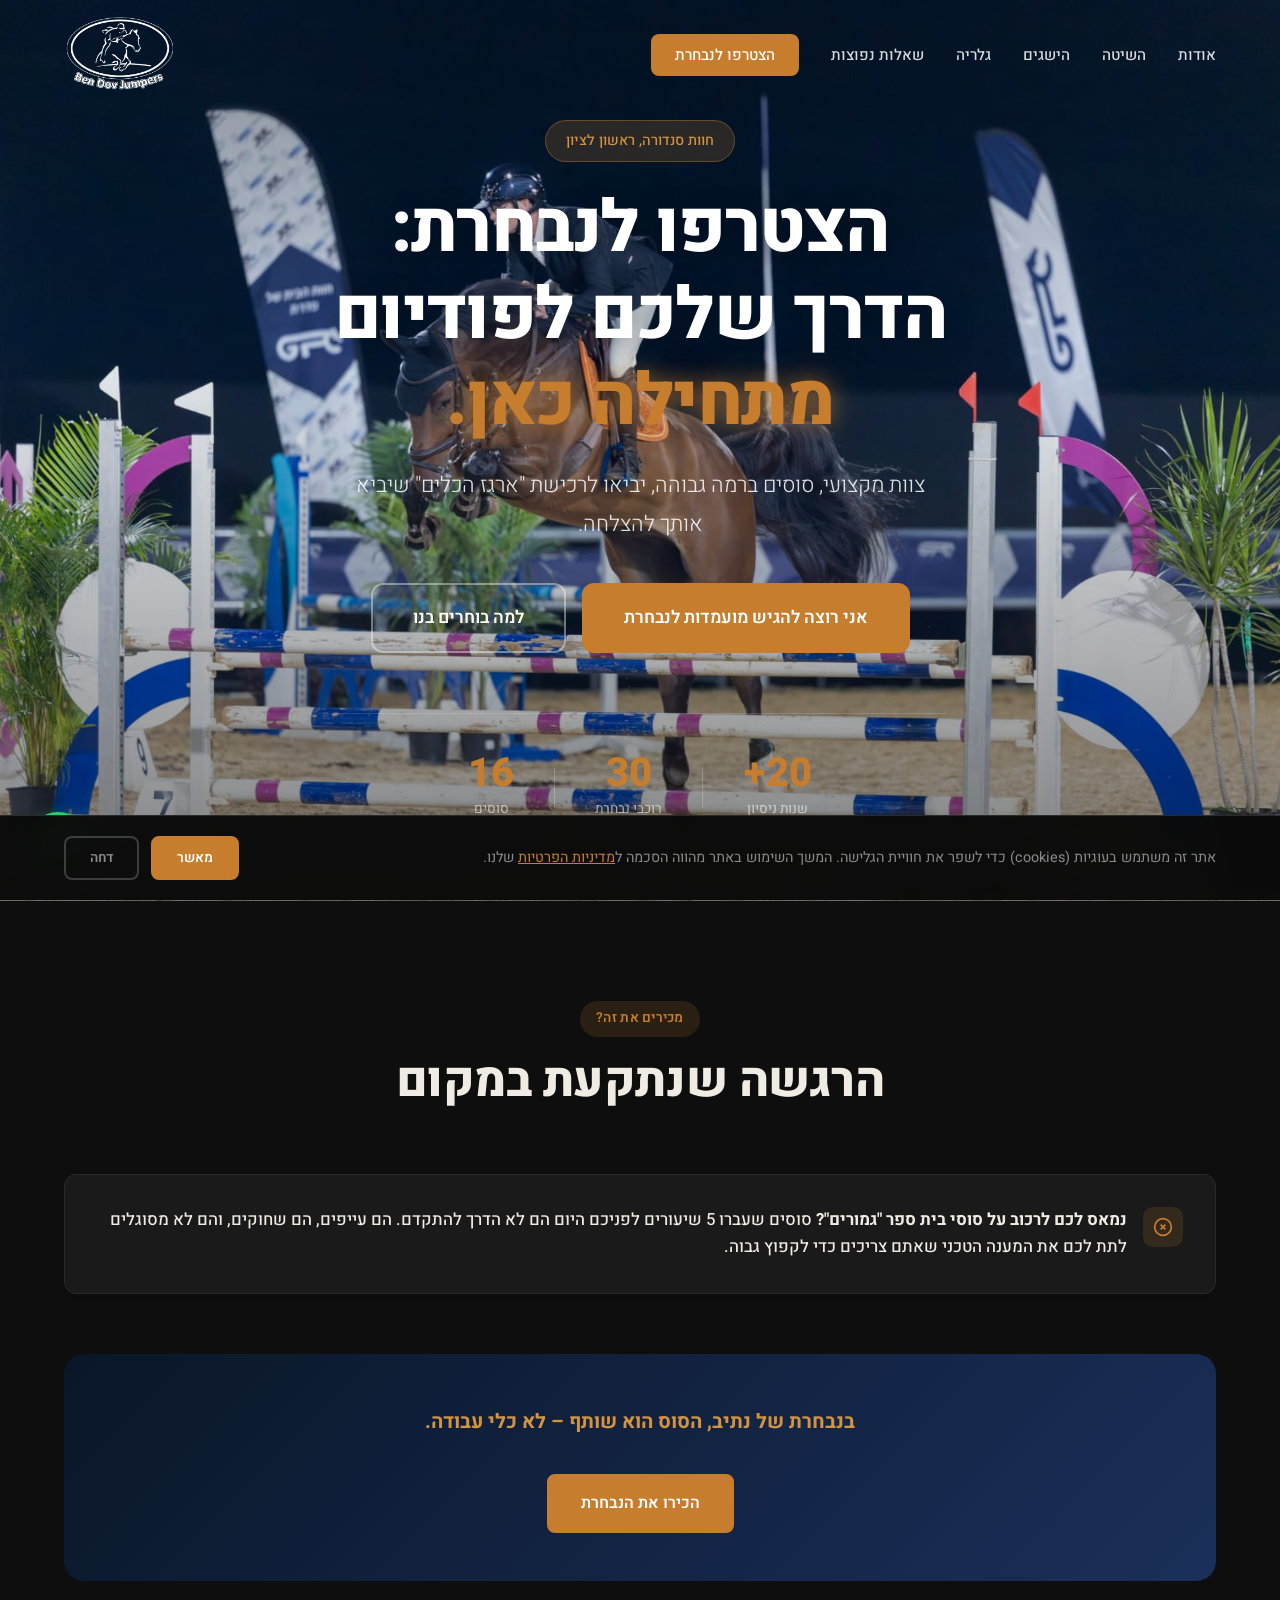
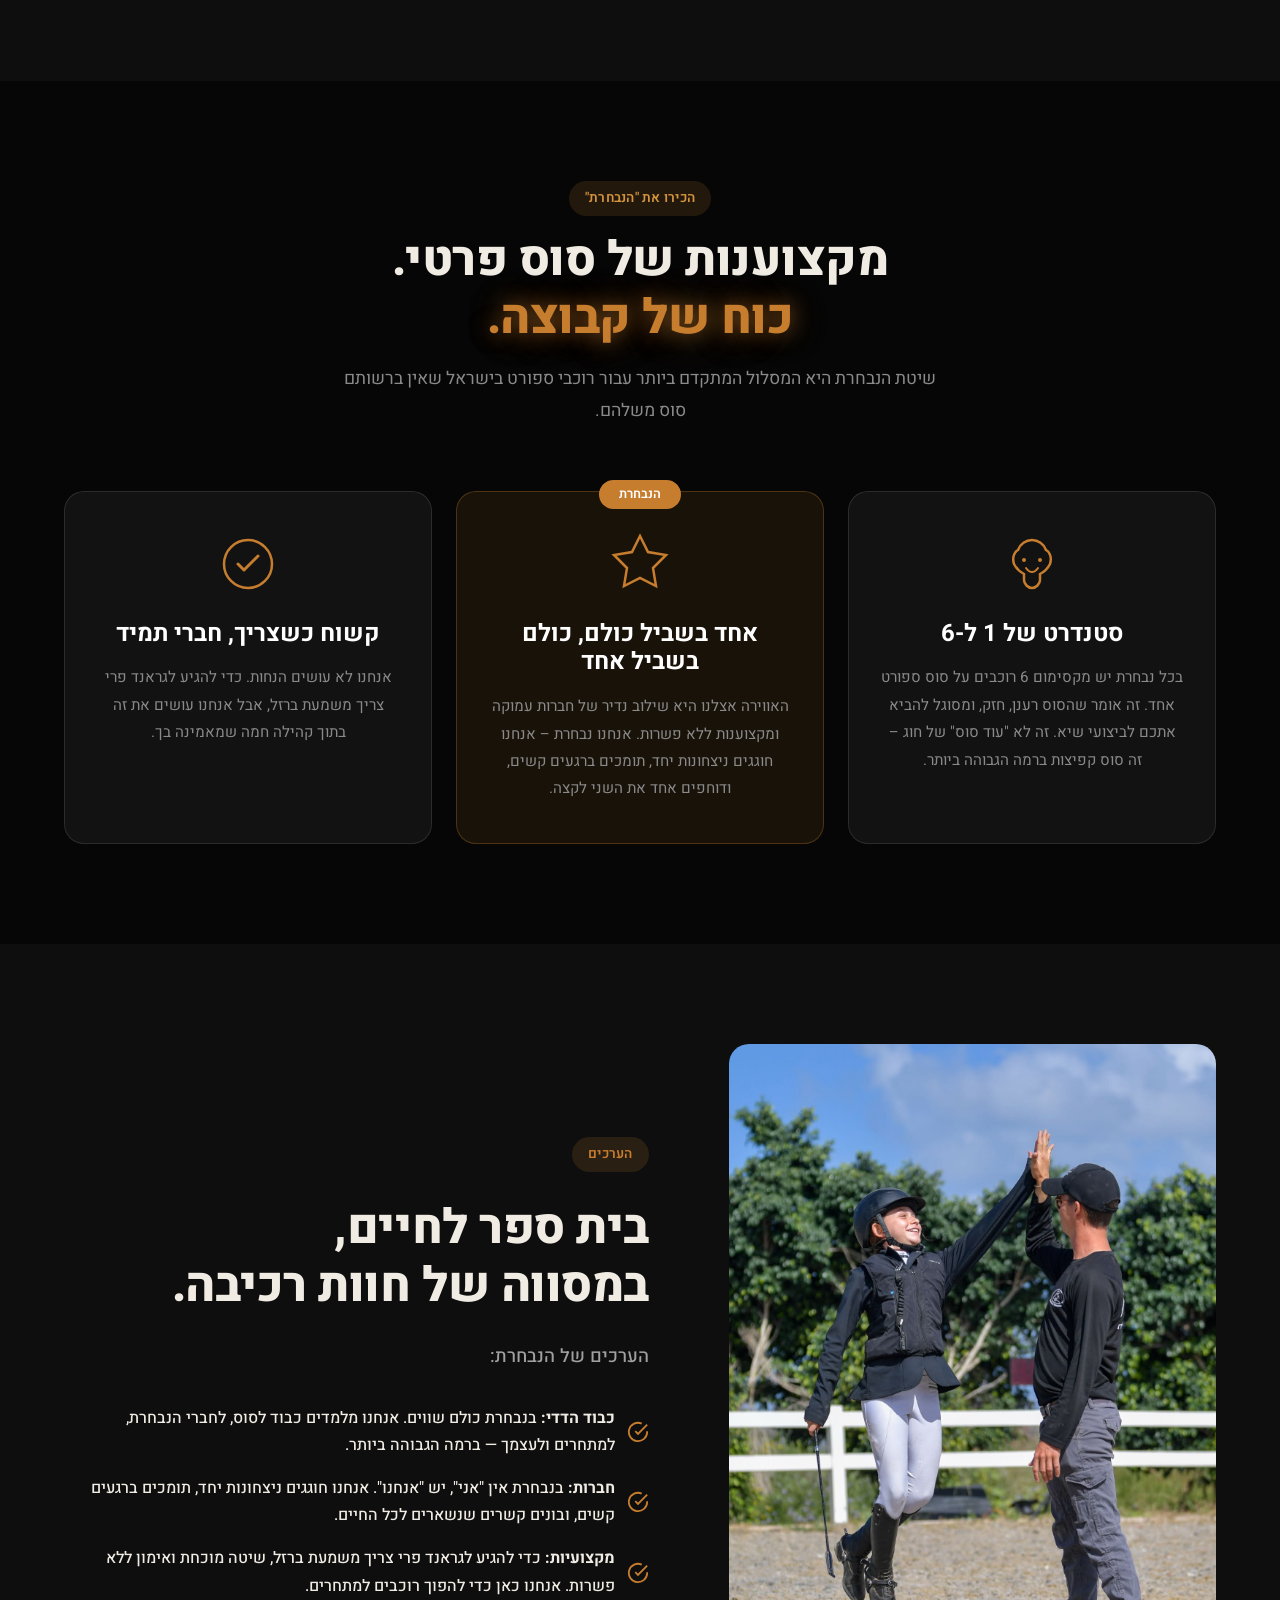
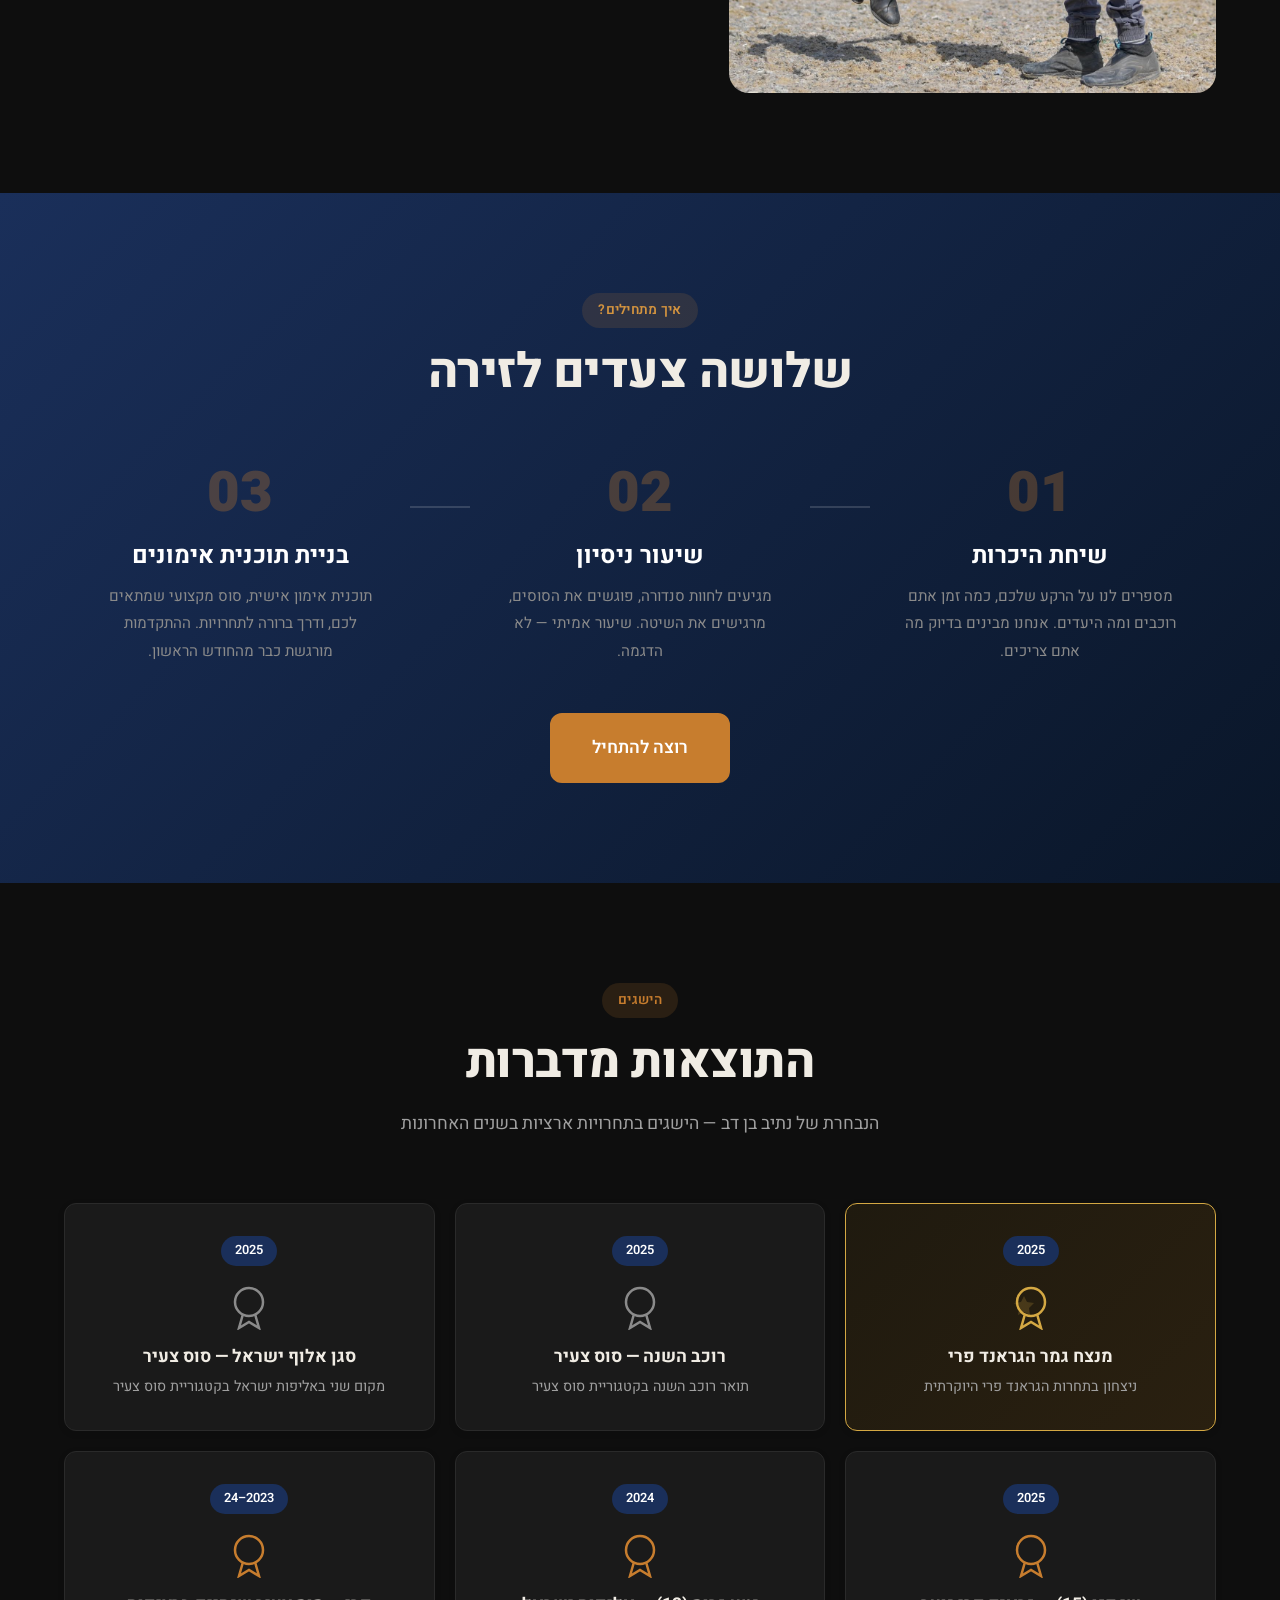
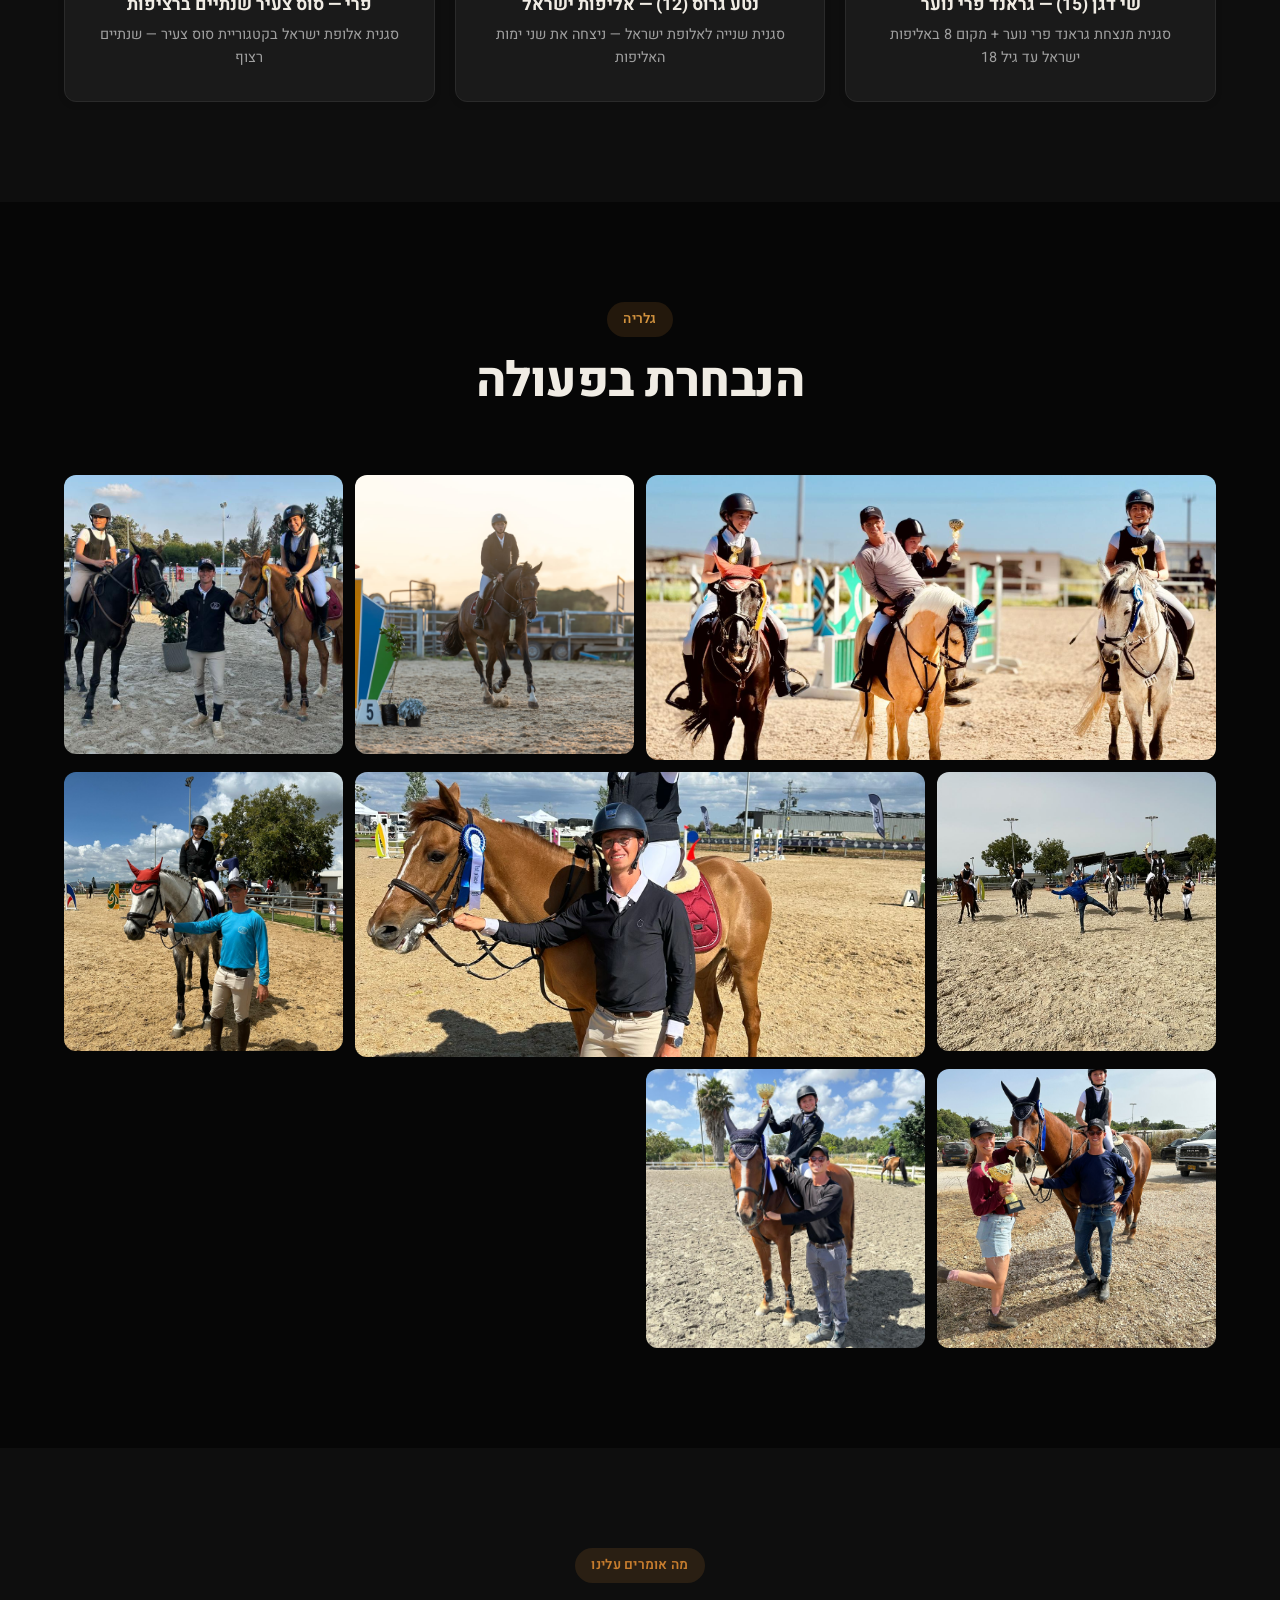
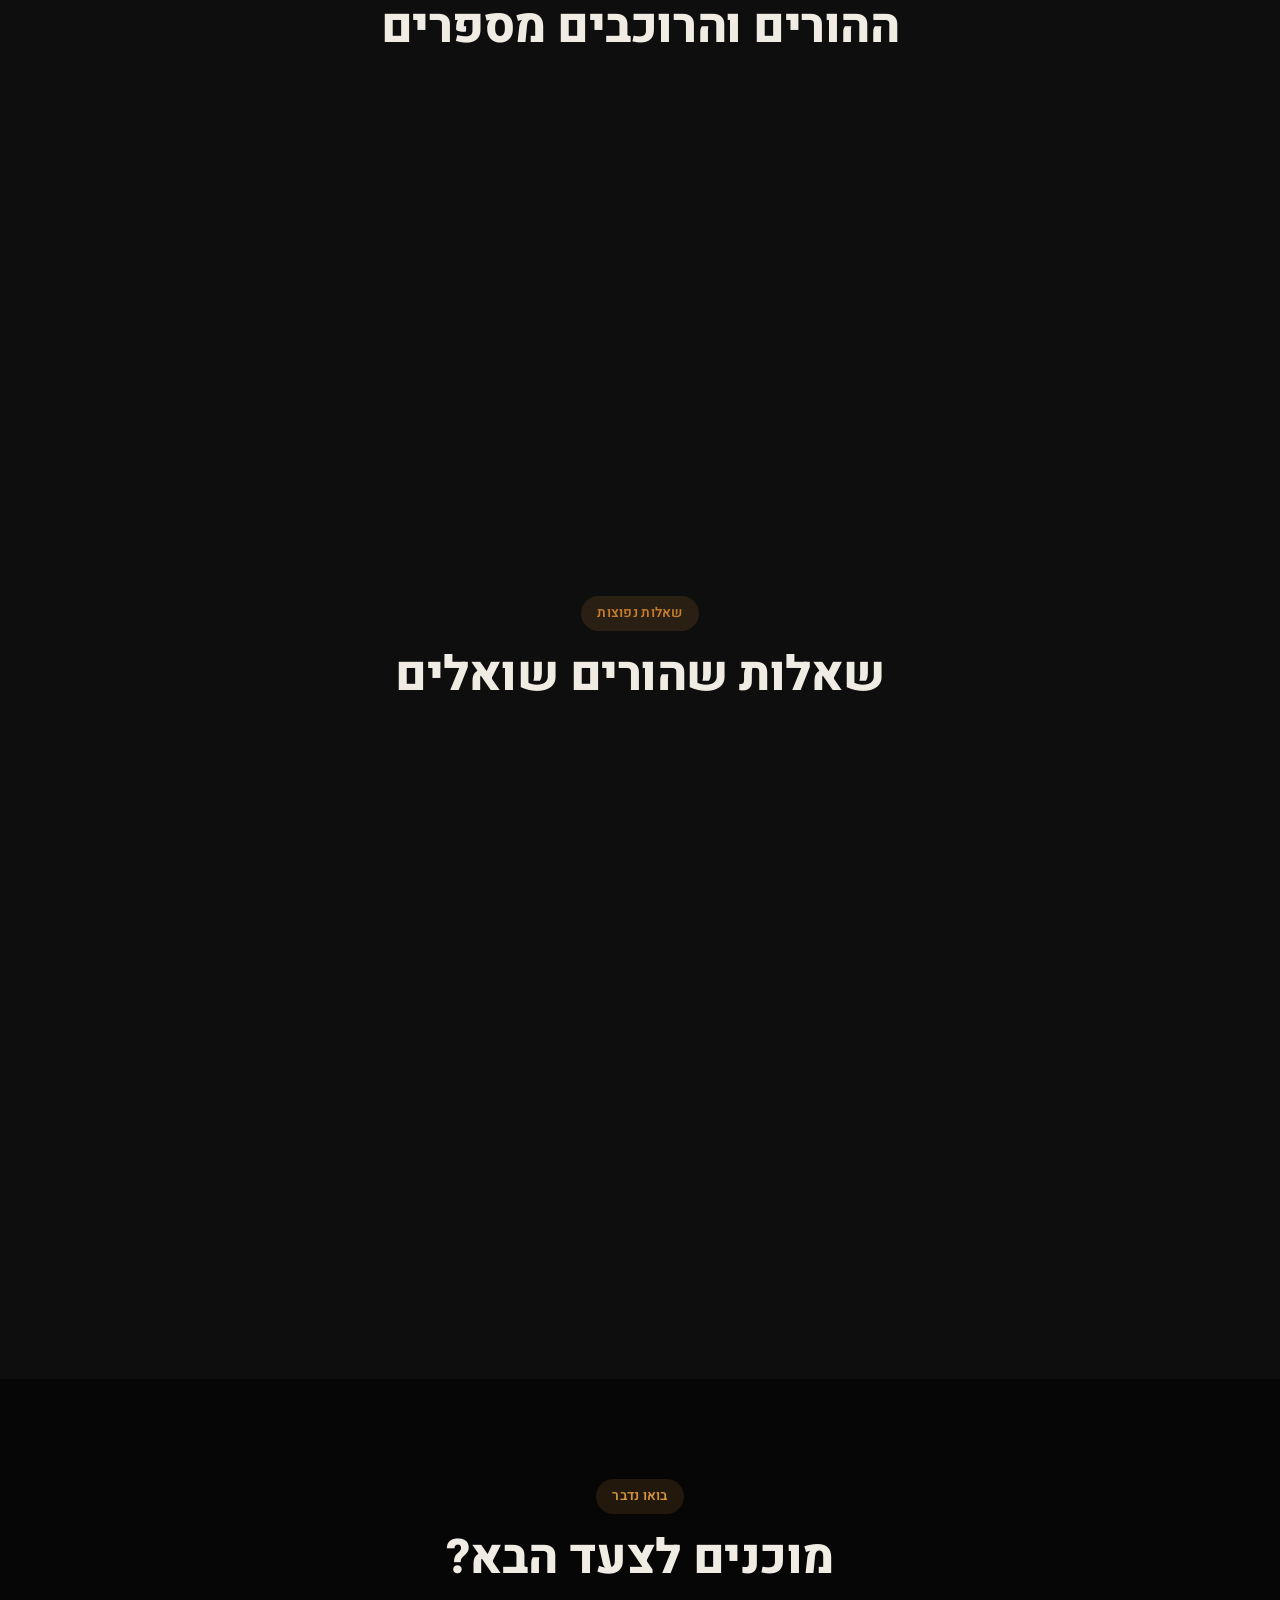
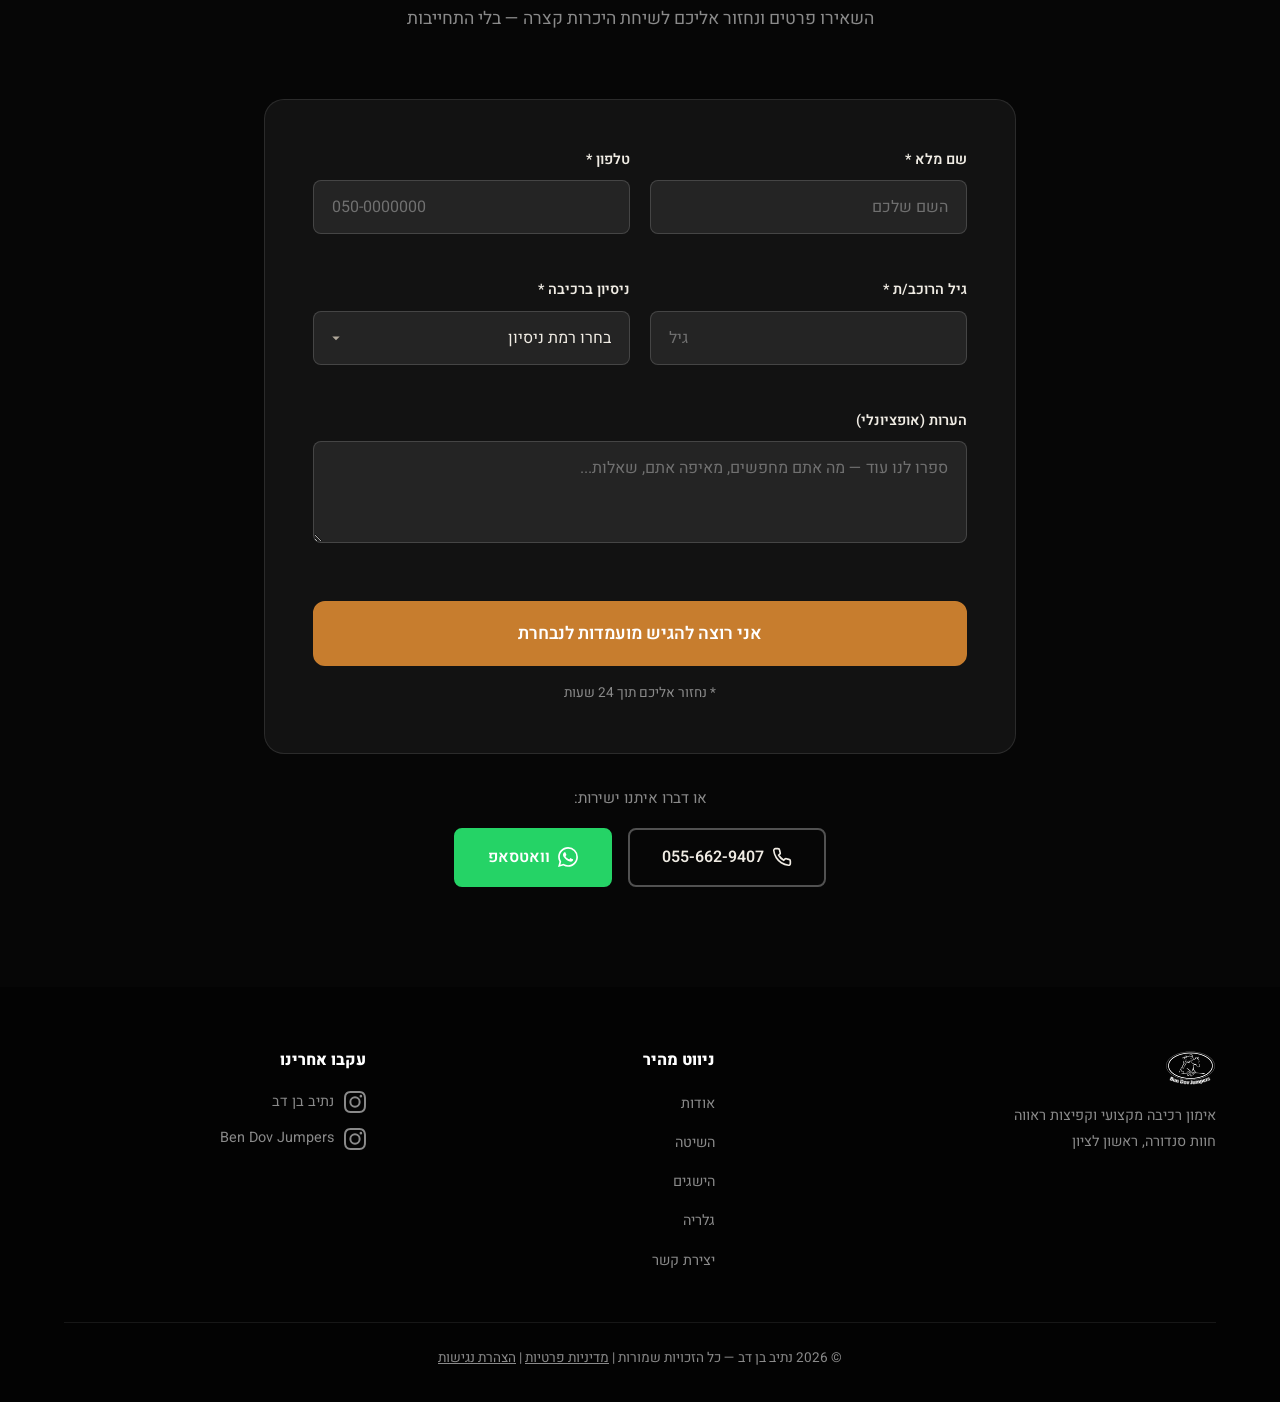
<file: index.html>
<!DOCTYPE html>
<html lang="he" dir="rtl">
<head>
    <meta charset="UTF-8">
    <meta name="viewport" content="width=device-width, initial-scale=1.0">
    <title>נתיב בן דב | מאמן קפיצות ראווה מקצועי</title>
    <meta name="description" content="אימון רכיבה מקצועי וקפיצות ראווה עם נתיב בן דב. סוסים ספורטיביים, מסלול לתחרויות, חוות סנדורה ראשון לציון.">
    <link rel="preconnect" href="https://fonts.googleapis.com">
    <link rel="preconnect" href="https://fonts.gstatic.com" crossorigin>
    <link href="https://fonts.googleapis.com/css2?family=Heebo:wght@300;400;500;600;700;800;900&display=swap" rel="stylesheet">
    <link rel="stylesheet" href="styles.css">
</head>
<body>
    <!-- Navigation -->
    <nav class="navbar" id="navbar">
        <div class="container nav-container">
            <a href="#hero" class="nav-logo">
                <img src="images/logo.png" alt="נתיב בן דב" class="logo-img" onerror="this.style.display='none'; this.nextElementSibling.style.display='block';">
                <span class="logo-text" style="display:none;">נתיב בן דב</span>
            </a>
            <ul class="nav-links">
                <li><a href="#about">אודות</a></li>
                <li><a href="#method">השיטה</a></li>
                <li><a href="#achievements">הישגים</a></li>
                <li><a href="#gallery">גלריה</a></li>
                <li><a href="#faq">שאלות נפוצות</a></li>
                <li><a href="#contact" class="nav-cta">הצטרפו לנבחרת</a></li>
            </ul>
            <button class="nav-toggle" id="navToggle" aria-label="תפריט">
                <span></span><span></span><span></span>
            </button>
        </div>
    </nav>

    <!-- Mobile Menu -->
    <div class="mobile-menu" id="mobileMenu">
        <ul class="mobile-links">
            <li><a href="#about">אודות</a></li>
            <li><a href="#method">השיטה</a></li>
            <li><a href="#achievements">הישגים</a></li>
            <li><a href="#gallery">גלריה</a></li>
            <li><a href="#faq">שאלות נפוצות</a></li>
            <li><a href="#contact" class="mobile-cta">הצטרפו לנבחרת</a></li>
        </ul>
    </div>

    <!-- Hero Section -->
    <section class="hero" id="hero">
        <div class="hero-bg">
            <img src="images/hero.jpg" alt="קפיצת ראווה" class="hero-bg-img">
            <div class="hero-overlay"></div>
        </div>
        <div class="container hero-content">
            <div class="hero-badge">חוות סנדורה, ראשון לציון</div>
            <h1>הצטרפו לנבחרת:<br>הדרך שלכם לפודיום<br><span class="text-accent">מתחילה כאן.</span></h1>
            <p class="hero-subtitle">צוות מקצועי, סוסים ברמה גבוהה, יביאו לרכישת "ארגז הכלים" שיביא אותך להצלחה.</p>
            <div class="hero-actions">
                <a href="#contact" class="btn btn-primary btn-lg">אני רוצה להגיש מועמדות לנבחרת</a>
                <a href="#method" class="btn btn-outline btn-lg">למה בוחרים בנו</a>
            </div>
            <div class="hero-stats">
                <div class="stat">
                    <span class="stat-number">20+</span>
                    <span class="stat-label">שנות ניסיון</span>
                </div>
                <div class="stat-divider"></div>
                <div class="stat">
                    <span class="stat-number">30</span>
                    <span class="stat-label">רוכבי נבחרת</span>
                </div>
                <div class="stat-divider"></div>
                <div class="stat">
                    <span class="stat-number">16</span>
                    <span class="stat-label">סוסים</span>
                </div>
            </div>
        </div>
        <div class="hero-scroll">
            <a href="#problem"><span></span></a>
        </div>
    </section>

    <!-- Problem Section -->
    <section class="section section-light" id="problem">
        <div class="container">
            <div class="section-header">
                <span class="section-tag">מכירים את זה?</span>
                <h2>הרגשה שנתקעת במקום</h2>
            </div>
            <div class="problem-grid">
                <div class="problem-card fade-up" style="grid-column: span 2;">
                    <div class="problem-icon">
                        <svg viewBox="0 0 24 24" fill="none" stroke="currentColor" stroke-width="2"><circle cx="12" cy="12" r="10"/><path d="M8 12h8M12 8v8"/></svg>
                    </div>
                    <p><strong>נמאס לכם לרכוב על סוסי בית ספר "גמורים"?</strong> סוסים שעברו 5 שיעורים לפניכם היום הם לא הדרך להתקדם. הם עייפים, הם שחוקים, והם לא מסוגלים לתת לכם את המענה הטכני שאתם צריכים כדי לקפוץ גבוה.</p>
                </div>
            </div>
            <div class="problem-bridge fade-up">
                <p class="bridge-text"><strong>בנבחרת של נתיב, הסוס הוא שותף – לא כלי עבודה.</strong></p>
                <a href="#method" class="btn btn-primary">הכירו את הנבחרת</a>
            </div>
        </div>
    </section>

    <!-- Method / Solution Section -->
    <section class="section section-dark" id="method">
        <div class="container">
            <div class="section-header">
                <span class="section-tag tag-light">הכירו את "הנבחרת"</span>
                <h2>מקצוענות של סוס פרטי.<br><span class="text-accent">כוח של קבוצה.</span></h2>
                <p class="section-desc">שיטת הנבחרת היא המסלול המתקדם ביותר עבור רוכבי ספורט בישראל שאין ברשותם סוס משלהם.</p>
            </div>
            <div class="method-cards">
                <div class="method-card fade-up">
                    <div class="method-card-icon">
                        <svg viewBox="0 0 64 64" fill="none">
                            <path d="M32 8c-6 0-12 4-14 10-4 2-6 8-4 14 2 4 6 8 10 10v6c0 4 4 8 8 8s8-4 8-8v-6c4-2 8-6 10-10 2-6 0-12-4-14C44 12 38 8 32 8z" stroke="currentColor" stroke-width="2.5" fill="none"/>
                            <circle cx="24" cy="28" r="2" fill="currentColor"/>
                            <circle cx="40" cy="28" r="2" fill="currentColor"/>
                            <path d="M26 36c2 3 4 4 6 4s4-1 6-4" stroke="currentColor" stroke-width="2" stroke-linecap="round"/>
                        </svg>
                    </div>
                    <h3>סטנדרט של 1 ל-6</h3>
                    <p>בכל נבחרת יש מקסימום 6 רוכבים על סוס ספורט אחד. זה אומר שהסוס רענן, חזק, ומסוגל להביא אתכם לביצועי שיא. זה לא "עוד סוס" של חוג – זה סוס קפיצות ברמה הגבוהה ביותר.</p>
                </div>
                <div class="method-card featured fade-up" style="animation-delay: 0.15s">
                    <div class="method-card-badge">הנבחרת</div>
                    <div class="method-card-icon">
                        <svg viewBox="0 0 64 64" fill="none">
                            <path d="M32 4l8 16 18 3-13 13 3 18-16-8-16 8 3-18L6 23l18-3z" stroke="currentColor" stroke-width="2.5" fill="none"/>
                        </svg>
                    </div>
                    <h3>אחד בשביל כולם, כולם בשביל אחד</h3>
                    <p>האווירה אצלנו היא שילוב נדיר של חברות עמוקה ומקצוענות ללא פשרות. אנחנו נבחרת – אנחנו חוגגים ניצחונות יחד, תומכים ברגעים קשים, ודוחפים אחד את השני לקצה.</p>
                </div>
                <div class="method-card fade-up" style="animation-delay: 0.3s">
                    <div class="method-card-icon">
                        <svg viewBox="0 0 64 64" fill="none">
                            <circle cx="32" cy="32" r="24" stroke="currentColor" stroke-width="2.5"/>
                            <path d="M22 32l6 6 14-14" stroke="currentColor" stroke-width="3" stroke-linecap="round" stroke-linejoin="round"/>
                        </svg>
                    </div>
                    <h3>קשוח כשצריך, חברי תמיד</h3>
                    <p>אנחנו לא עושים הנחות. כדי להגיע לגראנד פרי צריך משמעת ברזל, אבל אנחנו עושים את זה בתוך קהילה חמה שמאמינה בך.</p>
                </div>
            </div>
        </div>
    </section>

    <!-- About Nativ Section -->
    <section class="section section-light" id="about">
        <div class="container">
            <div class="about-layout">
                <div class="about-image fade-up">
                    <img src="images/nativ-portrait.jpg" alt="נתיב בן דב" onerror="this.parentElement.classList.add('placeholder')">
                    <div class="about-image-accent"></div>
                </div>
                <div class="about-content fade-up">
                    <span class="section-tag">הערכים</span>
                    <h2>בית ספר לחיים,<br>במסווה של חוות רכיבה.</h2>
                    <p class="about-lead">הערכים של הנבחרת:</p>
                    <div class="about-highlights">
                        <div class="highlight">
                            <svg viewBox="0 0 24 24" fill="none" stroke="currentColor" stroke-width="2"><path d="M22 11.08V12a10 10 0 11-5.93-9.14"/><polyline points="22 4 12 14.01 9 11.01"/></svg>
                            <span><strong>כבוד הדדי:</strong> בנבחרת כולם שווים. אנחנו מלמדים כבוד לסוס, לחברי הנבחרת, למתחרים ולעצמך — ברמה הגבוהה ביותר.</span>
                        </div>
                        <div class="highlight">
                            <svg viewBox="0 0 24 24" fill="none" stroke="currentColor" stroke-width="2"><path d="M22 11.08V12a10 10 0 11-5.93-9.14"/><polyline points="22 4 12 14.01 9 11.01"/></svg>
                            <span><strong>חברות:</strong> בנבחרת אין "אני", יש "אנחנו". אנחנו חוגגים ניצחונות יחד, תומכים ברגעים קשים, ובונים קשרים שנשארים לכל החיים.</span>
                        </div>
                        <div class="highlight">
                            <svg viewBox="0 0 24 24" fill="none" stroke="currentColor" stroke-width="2"><path d="M22 11.08V12a10 10 0 11-5.93-9.14"/><polyline points="22 4 12 14.01 9 11.01"/></svg>
                            <span><strong>מקצועיות:</strong> כדי להגיע לגראנד פרי צריך משמעת ברזל, שיטה מוכחת ואימון ללא פשרות. אנחנו כאן כדי להפוך רוכבים למתחרים.</span>
                        </div>
                    </div>
                </div>
            </div>
        </div>
    </section>

    <!-- How It Works -->
    <section class="section section-accent" id="steps">
        <div class="container">
            <div class="section-header">
                <span class="section-tag tag-light">איך מתחילים?</span>
                <h2>שלושה צעדים לזירה</h2>
            </div>
            <div class="steps">
                <div class="step fade-up">
                    <div class="step-number">01</div>
                    <div class="step-content">
                        <h3>שיחת היכרות</h3>
                        <p>מספרים לנו על הרקע שלכם, כמה זמן אתם רוכבים ומה היעדים. אנחנו מבינים בדיוק מה אתם צריכים.</p>
                    </div>
                </div>
                <div class="step-connector"></div>
                <div class="step fade-up" style="animation-delay: 0.15s">
                    <div class="step-number">02</div>
                    <div class="step-content">
                        <h3>שיעור ניסיון</h3>
                        <p>מגיעים לחוות סנדורה, פוגשים את הסוסים, מרגישים את השיטה. שיעור אמיתי — לא הדגמה.</p>
                    </div>
                </div>
                <div class="step-connector"></div>
                <div class="step fade-up" style="animation-delay: 0.3s">
                    <div class="step-number">03</div>
                    <div class="step-content">
                        <h3>בניית תוכנית אימונים</h3>
                        <p>תוכנית אימון אישית, סוס מקצועי שמתאים לכם, ודרך ברורה לתחרויות. ההתקדמות מורגשת כבר מהחודש הראשון.</p>
                    </div>
                </div>
            </div>
            <div class="steps-cta fade-up">
                <a href="#contact" class="btn btn-primary btn-lg">רוצה להתחיל</a>
            </div>
        </div>
    </section>

    <!-- Achievements Section -->
    <section class="section section-light" id="achievements">
        <div class="container">
            <div class="section-header">
                <span class="section-tag">הישגים</span>
                <h2>התוצאות מדברות</h2>
                <p class="section-desc">הנבחרת של נתיב בן דב — הישגים בתחרויות ארציות בשנים האחרונות</p>
            </div>
            <div class="achievements-grid">
                <div class="achievement-card gold fade-up">
                    <div class="achievement-year">2025</div>
                    <div class="achievement-medal">
                        <svg viewBox="0 0 48 48" fill="none"><circle cx="24" cy="20" r="14" stroke="currentColor" stroke-width="2.5"/><path d="M18 32l-4 14 10-6 10 6-4-14" stroke="currentColor" stroke-width="2.5"/><path d="M17 14l3 6 7 1-5 5 1 7-6-3-6 3 1-7-5-5 7-1z" fill="currentColor" opacity="0.2"/></svg>
                    </div>
                    <h3>מנצח גמר הגראנד פרי</h3>
                    <p>ניצחון בתחרות הגראנד פרי היוקרתית</p>
                </div>
                <div class="achievement-card silver fade-up" style="animation-delay: 0.1s">
                    <div class="achievement-year">2025</div>
                    <div class="achievement-medal">
                        <svg viewBox="0 0 48 48" fill="none"><circle cx="24" cy="20" r="14" stroke="currentColor" stroke-width="2.5"/><path d="M18 32l-4 14 10-6 10 6-4-14" stroke="currentColor" stroke-width="2.5"/></svg>
                    </div>
                    <h3>רוכב השנה — סוס צעיר</h3>
                    <p>תואר רוכב השנה בקטגוריית סוס צעיר</p>
                </div>
                <div class="achievement-card silver fade-up" style="animation-delay: 0.2s">
                    <div class="achievement-year">2025</div>
                    <div class="achievement-medal">
                        <svg viewBox="0 0 48 48" fill="none"><circle cx="24" cy="20" r="14" stroke="currentColor" stroke-width="2.5"/><path d="M18 32l-4 14 10-6 10 6-4-14" stroke="currentColor" stroke-width="2.5"/></svg>
                    </div>
                    <h3>סגן אלוף ישראל — סוס צעיר</h3>
                    <p>מקום שני באליפות ישראל בקטגוריית סוס צעיר</p>
                </div>
                <div class="achievement-card fade-up" style="animation-delay: 0.1s">
                    <div class="achievement-year">2025</div>
                    <div class="achievement-medal">
                        <svg viewBox="0 0 48 48" fill="none"><circle cx="24" cy="20" r="14" stroke="currentColor" stroke-width="2.5"/><path d="M18 32l-4 14 10-6 10 6-4-14" stroke="currentColor" stroke-width="2.5"/></svg>
                    </div>
                    <h3>שי דגן (15) — גראנד פרי נוער</h3>
                    <p>סגנית מנצחת גראנד פרי נוער + מקום 8 באליפות ישראל עד גיל 18</p>
                </div>
                <div class="achievement-card fade-up" style="animation-delay: 0.2s">
                    <div class="achievement-year">2024</div>
                    <div class="achievement-medal">
                        <svg viewBox="0 0 48 48" fill="none"><circle cx="24" cy="20" r="14" stroke="currentColor" stroke-width="2.5"/><path d="M18 32l-4 14 10-6 10 6-4-14" stroke="currentColor" stroke-width="2.5"/></svg>
                    </div>
                    <h3>נטע גרוס (12) — אליפות ישראל</h3>
                    <p>סגנית שנייה לאלופת ישראל — ניצחה את שני ימות האליפות</p>
                </div>
                <div class="achievement-card fade-up" style="animation-delay: 0.3s">
                    <div class="achievement-year">2023–24</div>
                    <div class="achievement-medal">
                        <svg viewBox="0 0 48 48" fill="none"><circle cx="24" cy="20" r="14" stroke="currentColor" stroke-width="2.5"/><path d="M18 32l-4 14 10-6 10 6-4-14" stroke="currentColor" stroke-width="2.5"/></svg>
                    </div>
                    <h3>פרי — סוס צעיר שנתיים ברציפות</h3>
                    <p>סגנית אלופת ישראל בקטגוריית סוס צעיר — שנתיים רצוף</p>
                </div>
            </div>
        </div>
    </section>

    <!-- Gallery Section -->
    <section class="section section-dark" id="gallery">
        <div class="container">
            <div class="section-header">
                <span class="section-tag tag-light">גלריה</span>
                <h2>הנבחרת בפעולה</h2>
            </div>
            <div class="gallery-grid">
                <div class="gallery-item gallery-wide fade-up">
                    <img src="images/gallery-1.jpg" alt="תחרות קפיצות ראווה" onerror="this.parentElement.classList.add('placeholder')">
                </div>
                <div class="gallery-item fade-up" style="animation-delay: 0.05s">
                    <img src="images/gallery-2.jpg" alt="רוכבת בתחרות" onerror="this.parentElement.classList.add('placeholder')">
                </div>
                <div class="gallery-item fade-up" style="animation-delay: 0.1s">
                    <img src="images/gallery-3.jpg" alt="זכייה בתחרות" onerror="this.parentElement.classList.add('placeholder')">
                </div>
                <div class="gallery-item fade-up" style="animation-delay: 0.15s">
                    <img src="images/gallery-4.jpg" alt="נתיב עם תלמידים" onerror="this.parentElement.classList.add('placeholder')">
                </div>
                <div class="gallery-item gallery-wide fade-up" style="animation-delay: 0.2s">
                    <img src="images/gallery-5.jpg" alt="הנבחרת" onerror="this.parentElement.classList.add('placeholder')">
                </div>
                <div class="gallery-item fade-up" style="animation-delay: 0.25s">
                    <img src="images/gallery-6.jpg" alt="אימון" onerror="this.parentElement.classList.add('placeholder')">
                </div>
                <div class="gallery-item fade-up" style="animation-delay: 0.3s">
                    <img src="images/gallery-7.jpg" alt="קפיצה" onerror="this.parentElement.classList.add('placeholder')">
                </div>
                <div class="gallery-item fade-up" style="animation-delay: 0.35s">
                    <img src="images/gallery-8.jpg" alt="תלמידה עם גביע" onerror="this.parentElement.classList.add('placeholder')">
                </div>
            </div>
        </div>
    </section>

    <!-- Testimonials Section -->
    <section class="section section-light" id="testimonials">
        <div class="container">
            <div class="section-header">
                <span class="section-tag">מה אומרים עלינו</span>
                <h2>ההורים והרוכבים מספרים</h2>
            </div>
            <div class="testimonials-grid">
                <div class="testimonial-card fade-up">
                    <div class="testimonial-stars">
                        <svg viewBox="0 0 20 20" fill="currentColor"><path d="M10 1l2.39 6.17H19l-5.19 4.08L15.82 19 10 15.27 4.18 19l2.01-7.75L1 7.17h6.61z"/></svg>
                        <svg viewBox="0 0 20 20" fill="currentColor"><path d="M10 1l2.39 6.17H19l-5.19 4.08L15.82 19 10 15.27 4.18 19l2.01-7.75L1 7.17h6.61z"/></svg>
                        <svg viewBox="0 0 20 20" fill="currentColor"><path d="M10 1l2.39 6.17H19l-5.19 4.08L15.82 19 10 15.27 4.18 19l2.01-7.75L1 7.17h6.61z"/></svg>
                        <svg viewBox="0 0 20 20" fill="currentColor"><path d="M10 1l2.39 6.17H19l-5.19 4.08L15.82 19 10 15.27 4.18 19l2.01-7.75L1 7.17h6.61z"/></svg>
                        <svg viewBox="0 0 20 20" fill="currentColor"><path d="M10 1l2.39 6.17H19l-5.19 4.08L15.82 19 10 15.27 4.18 19l2.01-7.75L1 7.17h6.61z"/></svg>
                    </div>
                    <p class="testimonial-text">"המלצה תתווסף כאן — ציטוט מהורה או תלמיד/ה על החוויה עם נתיב ועל ההתקדמות שחוו"</p>
                    <div class="testimonial-author">
                        <div class="author-avatar"></div>
                        <div>
                            <strong>שם ההורה / הרוכב/ת</strong>
                            <span>רוכב/ת בנבחרת</span>
                        </div>
                    </div>
                </div>
                <div class="testimonial-card fade-up" style="animation-delay: 0.1s">
                    <div class="testimonial-stars">
                        <svg viewBox="0 0 20 20" fill="currentColor"><path d="M10 1l2.39 6.17H19l-5.19 4.08L15.82 19 10 15.27 4.18 19l2.01-7.75L1 7.17h6.61z"/></svg>
                        <svg viewBox="0 0 20 20" fill="currentColor"><path d="M10 1l2.39 6.17H19l-5.19 4.08L15.82 19 10 15.27 4.18 19l2.01-7.75L1 7.17h6.61z"/></svg>
                        <svg viewBox="0 0 20 20" fill="currentColor"><path d="M10 1l2.39 6.17H19l-5.19 4.08L15.82 19 10 15.27 4.18 19l2.01-7.75L1 7.17h6.61z"/></svg>
                        <svg viewBox="0 0 20 20" fill="currentColor"><path d="M10 1l2.39 6.17H19l-5.19 4.08L15.82 19 10 15.27 4.18 19l2.01-7.75L1 7.17h6.61z"/></svg>
                        <svg viewBox="0 0 20 20" fill="currentColor"><path d="M10 1l2.39 6.17H19l-5.19 4.08L15.82 19 10 15.27 4.18 19l2.01-7.75L1 7.17h6.61z"/></svg>
                    </div>
                    <p class="testimonial-text">"המלצה נוספת תתווסף כאן — ציטוט על השיטה הייחודית של נתיב ועל התוצאות בתחרויות"</p>
                    <div class="testimonial-author">
                        <div class="author-avatar"></div>
                        <div>
                            <strong>שם ההורה / הרוכב/ת</strong>
                            <span>רוכב/ת בנבחרת</span>
                        </div>
                    </div>
                </div>
                <div class="testimonial-card fade-up" style="animation-delay: 0.2s">
                    <div class="testimonial-stars">
                        <svg viewBox="0 0 20 20" fill="currentColor"><path d="M10 1l2.39 6.17H19l-5.19 4.08L15.82 19 10 15.27 4.18 19l2.01-7.75L1 7.17h6.61z"/></svg>
                        <svg viewBox="0 0 20 20" fill="currentColor"><path d="M10 1l2.39 6.17H19l-5.19 4.08L15.82 19 10 15.27 4.18 19l2.01-7.75L1 7.17h6.61z"/></svg>
                        <svg viewBox="0 0 20 20" fill="currentColor"><path d="M10 1l2.39 6.17H19l-5.19 4.08L15.82 19 10 15.27 4.18 19l2.01-7.75L1 7.17h6.61z"/></svg>
                        <svg viewBox="0 0 20 20" fill="currentColor"><path d="M10 1l2.39 6.17H19l-5.19 4.08L15.82 19 10 15.27 4.18 19l2.01-7.75L1 7.17h6.61z"/></svg>
                        <svg viewBox="0 0 20 20" fill="currentColor"><path d="M10 1l2.39 6.17H19l-5.19 4.08L15.82 19 10 15.27 4.18 19l2.01-7.75L1 7.17h6.61z"/></svg>
                    </div>
                    <p class="testimonial-text">"המלצה שלישית תתווסף כאן — ציטוט על חווית האימונים, האווירה ומודל סוס הפנסיון"</p>
                    <div class="testimonial-author">
                        <div class="author-avatar"></div>
                        <div>
                            <strong>שם ההורה / הרוכב/ת</strong>
                            <span>רוכב/ת בנבחרת</span>
                        </div>
                    </div>
                </div>
            </div>
        </div>
    </section>

    <!-- FAQ Section -->
    <section class="section section-light" id="faq">
        <div class="container container-narrow">
            <div class="section-header">
                <span class="section-tag">שאלות נפוצות</span>
                <h2>שאלות שהורים שואלים</h2>
            </div>
            <div class="faq-list">
                <div class="faq-item fade-up">
                    <button class="faq-question" aria-expanded="false">
                        <span>מה זה אומר "עד 6 רוכבים לסוס"?</span>
                        <svg class="faq-icon" viewBox="0 0 24 24" fill="none" stroke="currentColor" stroke-width="2"><path d="M6 9l6 6 6-6"/></svg>
                    </button>
                    <div class="faq-answer">
                        <p>זה אומר אקסקלוסיביות. בבתי ספר רגילים הסוס עובד שעות על גבי שעות עם עשרות תלמידים. ב"נבחרת", הסוס מחולק בין 6 רוכבים בלבד. זה מבטיח שהסוס נשאר ספורטיבי, בריא ומלא אנרגיה, מה שמאפשר לכם להתקדם באמת ולהגיע לרמת תחרויות גבוהה.</p>
                    </div>
                </div>
                <div class="faq-item fade-up" style="animation-delay: 0.05s">
                    <button class="faq-question" aria-expanded="false">
                        <span>האם האווירה מתאימה לילדים?</span>
                        <svg class="faq-icon" viewBox="0 0 24 24" fill="none" stroke="currentColor" stroke-width="2"><path d="M6 9l6 6 6-6"/></svg>
                    </button>
                    <div class="faq-answer">
                        <p>חד משמעית. האווירה היא חברית ומשפחתית, אבל אנחנו דורשים מהרוכבים רצינות. אנחנו מאמינים שמשמעת וקשיחות במידה הנכונה הן אלו שבונות את הביטחון העצמי ואת היכולת לנצח – לא רק בספורט, אלא גם בבית ובבית הספר.</p>
                    </div>
                </div>
                <div class="faq-item fade-up" style="animation-delay: 0.1s">
                    <button class="faq-question" aria-expanded="false">
                        <span>כמה עולה?</span>
                        <svg class="faq-icon" viewBox="0 0 24 24" fill="none" stroke="currentColor" stroke-width="2"><path d="M6 9l6 6 6-6"/></svg>
                    </button>
                    <div class="faq-answer">
                        <p>המחירים משתנים בהתאם למסלול האימון ולסוג הסוס. בשיחת ההיכרות נבין מה מתאים לכם ונתאים הצעה. מה שחשוב לדעת — העלות נמוכה משמעותית מבעלות פרטית על סוס, והתוצאות לא פחות טובות.</p>
                    </div>
                </div>
                <div class="faq-item fade-up" style="animation-delay: 0.15s">
                    <button class="faq-question" aria-expanded="false">
                        <span>איפה אתם ממוקמים?</span>
                        <svg class="faq-icon" viewBox="0 0 24 24" fill="none" stroke="currentColor" stroke-width="2"><path d="M6 9l6 6 6-6"/></svg>
                    </button>
                    <div class="faq-answer">
                        <p>אנחנו פועלים מחוות סנדורה בראשון לציון — מתחם רכיבה מקצועי עם מגרשי אימון ומתקני תחרות.</p>
                    </div>
                </div>
                <div class="faq-item fade-up" style="animation-delay: 0.2s">
                    <button class="faq-question" aria-expanded="false">
                        <span>מאיזה גיל אפשר להתחיל?</span>
                        <svg class="faq-icon" viewBox="0 0 24 24" fill="none" stroke="currentColor" stroke-width="2"><path d="M6 9l6 6 6-6"/></svg>
                    </button>
                    <div class="faq-answer">
                        <p>מגיל 7. אנחנו עובדים עם ילדים, נוער ומבוגרים — כל הגילאים, כל עוד יש רצון להתקדם ולהתאמץ.</p>
                    </div>
                </div>
                <div class="faq-item fade-up" style="animation-delay: 0.25s">
                    <button class="faq-question" aria-expanded="false">
                        <span>מה ההבדל בינכם לבית ספר רכיבה רגיל?</span>
                        <svg class="faq-icon" viewBox="0 0 24 24" fill="none" stroke="currentColor" stroke-width="2"><path d="M6 9l6 6 6-6"/></svg>
                    </button>
                    <div class="faq-answer">
                        <p>בבית ספר רגיל אתם רוכבים על סוסי בית ספר עם מדריכים שלא בהכרח מתמקדים בהתקדמות שלכם. אצלנו — כל תלמיד מקבל סוס ספורטיבי מקצועי, תוכנית אימון אישית, ומסלול ברור לתחרויות. נתיב עצמו מאמן עטור תארים בינלאומיים, והתוצאות של הנבחרת מדברות בעד עצמן.</p>
                    </div>
                </div>
            </div>
        </div>
    </section>

    <!-- Contact Section -->
    <section class="section section-dark" id="contact">
        <div class="container container-narrow">
            <div class="section-header">
                <span class="section-tag tag-light">בואו נדבר</span>
                <h2>מוכנים לצעד הבא?</h2>
                <p class="section-desc">השאירו פרטים ונחזור אליכם לשיחת היכרות קצרה — בלי התחייבות</p>
            </div>
            <form class="contact-form" id="contactForm" novalidate>
                <div class="form-row">
                    <div class="form-group">
                        <label for="fullName">שם מלא *</label>
                        <input type="text" id="fullName" name="fullName" required placeholder="השם שלכם">
                    </div>
                    <div class="form-group">
                        <label for="phone">טלפון *</label>
                        <input type="tel" id="phone" name="phone" required placeholder="050-0000000" dir="ltr">
                    </div>
                </div>
                <div class="form-row">
                    <div class="form-group">
                        <label for="riderAge">גיל הרוכב/ת *</label>
                        <input type="number" id="riderAge" name="riderAge" required placeholder="גיל" min="7" max="99" dir="ltr">
                    </div>
                    <div class="form-group">
                        <label for="experience">ניסיון ברכיבה *</label>
                        <select id="experience" name="experience" required>
                            <option value="" disabled selected>בחרו רמת ניסיון</option>
                            <option value="beginner">מתחיל/ה — בלי ניסיון</option>
                            <option value="1-2years">1-2 שנים</option>
                            <option value="3+years">3+ שנים</option>
                            <option value="competitor">מתחרה פעיל/ה</option>
                        </select>
                    </div>
                </div>
                <div class="form-group">
                    <label for="notes">הערות (אופציונלי)</label>
                    <textarea id="notes" name="notes" rows="3" placeholder="ספרו לנו עוד — מה אתם מחפשים, מאיפה אתם, שאלות..."></textarea>
                </div>
                <button type="submit" class="btn btn-primary btn-lg btn-full">אני רוצה להגיש מועמדות לנבחרת</button>
                <p class="form-note">* נחזור אליכם תוך 24 שעות</p>
            </form>
            <div class="contact-alternatives">
                <span class="alt-label">או דברו איתנו ישירות:</span>
                <div class="contact-buttons">
                    <a href="tel:0556629407" class="btn btn-outline btn-icon">
                        <svg viewBox="0 0 24 24" fill="none" stroke="currentColor" stroke-width="2"><path d="M22 16.92v3a2 2 0 01-2.18 2 19.79 19.79 0 01-8.63-3.07 19.5 19.5 0 01-6-6 19.79 19.79 0 01-3.07-8.67A2 2 0 014.11 2h3a2 2 0 012 1.72c.127.96.361 1.903.7 2.81a2 2 0 01-.45 2.11L8.09 9.91a16 16 0 006 6l1.27-1.27a2 2 0 012.11-.45c.907.339 1.85.573 2.81.7A2 2 0 0122 16.92z"/></svg>
                        055-662-9407
                    </a>
                    <a href="https://wa.me/9720556629407?text=%D7%94%D7%99%D7%99%2C%20%D7%90%D7%A0%D7%99%20%D7%9E%D7%AA%D7%A2%D7%A0%D7%99%D7%99%D7%9F%20%D7%91%D7%A9%D7%99%D7%A2%D7%95%D7%A8%20%D7%A0%D7%99%D7%A1%D7%99%D7%95%D7%9F" target="_blank" class="btn btn-whatsapp btn-icon">
                        <svg viewBox="0 0 24 24" fill="currentColor"><path d="M17.472 14.382c-.297-.149-1.758-.867-2.03-.967-.273-.099-.471-.148-.67.15-.197.297-.767.966-.94 1.164-.173.199-.347.223-.644.075-.297-.15-1.255-.463-2.39-1.475-.883-.788-1.48-1.761-1.653-2.059-.173-.297-.018-.458.13-.606.134-.133.298-.347.446-.52.149-.174.198-.298.298-.497.099-.198.05-.371-.025-.52-.075-.149-.669-1.612-.916-2.207-.242-.579-.487-.5-.669-.51-.173-.008-.371-.01-.57-.01-.198 0-.52.074-.792.372-.272.297-1.04 1.016-1.04 2.479 0 1.462 1.065 2.875 1.213 3.074.149.198 2.096 3.2 5.077 4.487.709.306 1.262.489 1.694.625.712.227 1.36.195 1.871.118.571-.085 1.758-.719 2.006-1.413.248-.694.248-1.289.173-1.413-.074-.124-.272-.198-.57-.347m-5.421 7.403h-.004a9.87 9.87 0 01-5.031-1.378l-.361-.214-3.741.982.998-3.648-.235-.374a9.86 9.86 0 01-1.51-5.26c.001-5.45 4.436-9.884 9.888-9.884 2.64 0 5.122 1.03 6.988 2.898a9.825 9.825 0 012.893 6.994c-.003 5.45-4.437 9.884-9.885 9.884m8.413-18.297A11.815 11.815 0 0012.05 0C5.495 0 .16 5.335.157 11.892c0 2.096.547 4.142 1.588 5.945L.057 24l6.305-1.654a11.882 11.882 0 005.683 1.448h.005c6.554 0 11.89-5.335 11.893-11.893a11.821 11.821 0 00-3.48-8.413z"/></svg>
                        וואטסאפ
                    </a>
                </div>
            </div>
        </div>
    </section>

    <!-- Footer -->
    <footer class="footer">
        <div class="container">
            <div class="footer-content">
                <div class="footer-brand">
                    <img src="images/logo.png" alt="נתיב בן דב" class="footer-logo" onerror="this.style.display='none'; this.nextElementSibling.style.display='block';">
                    <h3 style="display:none;">נתיב בן דב</h3>
                    <p>אימון רכיבה מקצועי וקפיצות ראווה<br>חוות סנדורה, ראשון לציון</p>
                </div>
                <div class="footer-links">
                    <h4>ניווט מהיר</h4>
                    <ul>
                        <li><a href="#about">אודות</a></li>
                        <li><a href="#method">השיטה</a></li>
                        <li><a href="#achievements">הישגים</a></li>
                        <li><a href="#gallery">גלריה</a></li>
                        <li><a href="#contact">יצירת קשר</a></li>
                    </ul>
                </div>
                <div class="footer-social">
                    <h4>עקבו אחרינו</h4>
                    <div class="social-links">
                        <a href="https://www.instagram.com/nativ.bendov" target="_blank" rel="noopener" aria-label="אינסטגרם של נתיב">
                            <svg viewBox="0 0 24 24" fill="currentColor"><path d="M12 2.163c3.204 0 3.584.012 4.85.07 3.252.148 4.771 1.691 4.919 4.919.058 1.265.069 1.645.069 4.849 0 3.205-.012 3.584-.069 4.849-.149 3.225-1.664 4.771-4.919 4.919-1.266.058-1.644.07-4.85.07-3.204 0-3.584-.012-4.849-.07-3.26-.149-4.771-1.699-4.919-4.92-.058-1.265-.07-1.644-.07-4.849 0-3.204.013-3.583.07-4.849.149-3.227 1.664-4.771 4.919-4.919 1.266-.057 1.645-.069 4.849-.069zM12 0C8.741 0 8.333.014 7.053.072 2.695.272.273 2.69.073 7.052.014 8.333 0 8.741 0 12c0 3.259.014 3.668.072 4.948.2 4.358 2.618 6.78 6.98 6.98C8.333 23.986 8.741 24 12 24c3.259 0 3.668-.014 4.948-.072 4.354-.2 6.782-2.618 6.979-6.98.059-1.28.073-1.689.073-4.948 0-3.259-.014-3.667-.072-4.947-.196-4.354-2.617-6.78-6.979-6.98C15.668.014 15.259 0 12 0zm0 5.838a6.162 6.162 0 100 12.324 6.162 6.162 0 000-12.324zM12 16a4 4 0 110-8 4 4 0 010 8zm6.406-11.845a1.44 1.44 0 100 2.881 1.44 1.44 0 000-2.881z"/></svg>
                            <span>נתיב בן דב</span>
                        </a>
                        <a href="https://www.instagram.com/bendovjumpers" target="_blank" rel="noopener" aria-label="אינסטגרם הנבחרת">
                            <svg viewBox="0 0 24 24" fill="currentColor"><path d="M12 2.163c3.204 0 3.584.012 4.85.07 3.252.148 4.771 1.691 4.919 4.919.058 1.265.069 1.645.069 4.849 0 3.205-.012 3.584-.069 4.849-.149 3.225-1.664 4.771-4.919 4.919-1.266.058-1.644.07-4.85.07-3.204 0-3.584-.012-4.849-.07-3.26-.149-4.771-1.699-4.919-4.92-.058-1.265-.07-1.644-.07-4.849 0-3.204.013-3.583.07-4.849.149-3.227 1.664-4.771 4.919-4.919 1.266-.057 1.645-.069 4.849-.069zM12 0C8.741 0 8.333.014 7.053.072 2.695.272.273 2.69.073 7.052.014 8.333 0 8.741 0 12c0 3.259.014 3.668.072 4.948.2 4.358 2.618 6.78 6.98 6.98C8.333 23.986 8.741 24 12 24c3.259 0 3.668-.014 4.948-.072 4.354-.2 6.782-2.618 6.979-6.98.059-1.28.073-1.689.073-4.948 0-3.259-.014-3.667-.072-4.947-.196-4.354-2.617-6.78-6.979-6.98C15.668.014 15.259 0 12 0zm0 5.838a6.162 6.162 0 100 12.324 6.162 6.162 0 000-12.324zM12 16a4 4 0 110-8 4 4 0 010 8zm6.406-11.845a1.44 1.44 0 100 2.881 1.44 1.44 0 000-2.881z"/></svg>
                            <span>Ben Dov Jumpers</span>
                        </a>
                    </div>
                </div>
            </div>
            <div class="footer-bottom">
                <p>&copy; 2026 נתיב בן דב — כל הזכויות שמורות | <a href="privacy.html" style="color: var(--text-light-muted); text-decoration: underline;">מדיניות פרטיות</a> | <a href="accessibility.html" style="color: var(--text-light-muted); text-decoration: underline;">הצהרת נגישות</a></p>
            </div>
        </div>
    </footer>

    <!-- Floating WhatsApp Button -->
    <a href="https://wa.me/9720556629407?text=%D7%94%D7%99%D7%99%2C%20%D7%90%D7%A0%D7%99%20%D7%9E%D7%AA%D7%A2%D7%A0%D7%99%D7%99%D7%9F%20%D7%91%D7%A9%D7%99%D7%A2%D7%95%D7%A8%20%D7%A0%D7%99%D7%A1%D7%99%D7%95%D7%9F" class="whatsapp-float" target="_blank" rel="noopener" aria-label="שלחו לנו וואטסאפ">
        <svg viewBox="0 0 24 24" fill="currentColor"><path d="M17.472 14.382c-.297-.149-1.758-.867-2.03-.967-.273-.099-.471-.148-.67.15-.197.297-.767.966-.94 1.164-.173.199-.347.223-.644.075-.297-.15-1.255-.463-2.39-1.475-.883-.788-1.48-1.761-1.653-2.059-.173-.297-.018-.458.13-.606.134-.133.298-.347.446-.52.149-.174.198-.298.298-.497.099-.198.05-.371-.025-.52-.075-.149-.669-1.612-.916-2.207-.242-.579-.487-.5-.669-.51-.173-.008-.371-.01-.57-.01-.198 0-.52.074-.792.372-.272.297-1.04 1.016-1.04 2.479 0 1.462 1.065 2.875 1.213 3.074.149.198 2.096 3.2 5.077 4.487.709.306 1.262.489 1.694.625.712.227 1.36.195 1.871.118.571-.085 1.758-.719 2.006-1.413.248-.694.248-1.289.173-1.413-.074-.124-.272-.198-.57-.347m-5.421 7.403h-.004a9.87 9.87 0 01-5.031-1.378l-.361-.214-3.741.982.998-3.648-.235-.374a9.86 9.86 0 01-1.51-5.26c.001-5.45 4.436-9.884 9.888-9.884 2.64 0 5.122 1.03 6.988 2.898a9.825 9.825 0 012.893 6.994c-.003 5.45-4.437 9.884-9.885 9.884m8.413-18.297A11.815 11.815 0 0012.05 0C5.495 0 .16 5.335.157 11.892c0 2.096.547 4.142 1.588 5.945L.057 24l6.305-1.654a11.882 11.882 0 005.683 1.448h.005c6.554 0 11.89-5.335 11.893-11.893a11.821 11.821 0 00-3.48-8.413z"/></svg>
    </a>

    <!-- Form Success Modal -->
    <div class="modal" id="successModal">
        <div class="modal-content">
            <div class="modal-icon">
                <svg viewBox="0 0 64 64" fill="none" stroke="currentColor" stroke-width="3"><circle cx="32" cy="32" r="28"/><path d="M20 32l8 8 16-16" stroke-linecap="round" stroke-linejoin="round"/></svg>
            </div>
            <h3>הפרטים נשלחו בהצלחה!</h3>
            <p>נחזור אליכם בהקדם לתיאום שיעור ניסיון</p>
            <button class="btn btn-primary" onclick="document.getElementById('successModal').classList.remove('active')">סגור</button>
        </div>
    </div>

    <!-- Cookie Banner -->
    <div class="cookie-banner" id="cookieBanner">
        <div class="cookie-content">
            <p>אתר זה משתמש בעוגיות (cookies) כדי לשפר את חוויית הגלישה. המשך השימוש באתר מהווה הסכמה ל<a href="privacy.html">מדיניות הפרטיות</a> שלנו.</p>
            <div class="cookie-actions">
                <button class="btn btn-primary btn-sm" onclick="acceptCookies()">מאשר</button>
                <button class="btn btn-cookie-dismiss btn-sm" onclick="dismissCookies()">דחה</button>
            </div>
        </div>
    </div>

    <script src="script.js"></script>
</body>
</html>
</file>
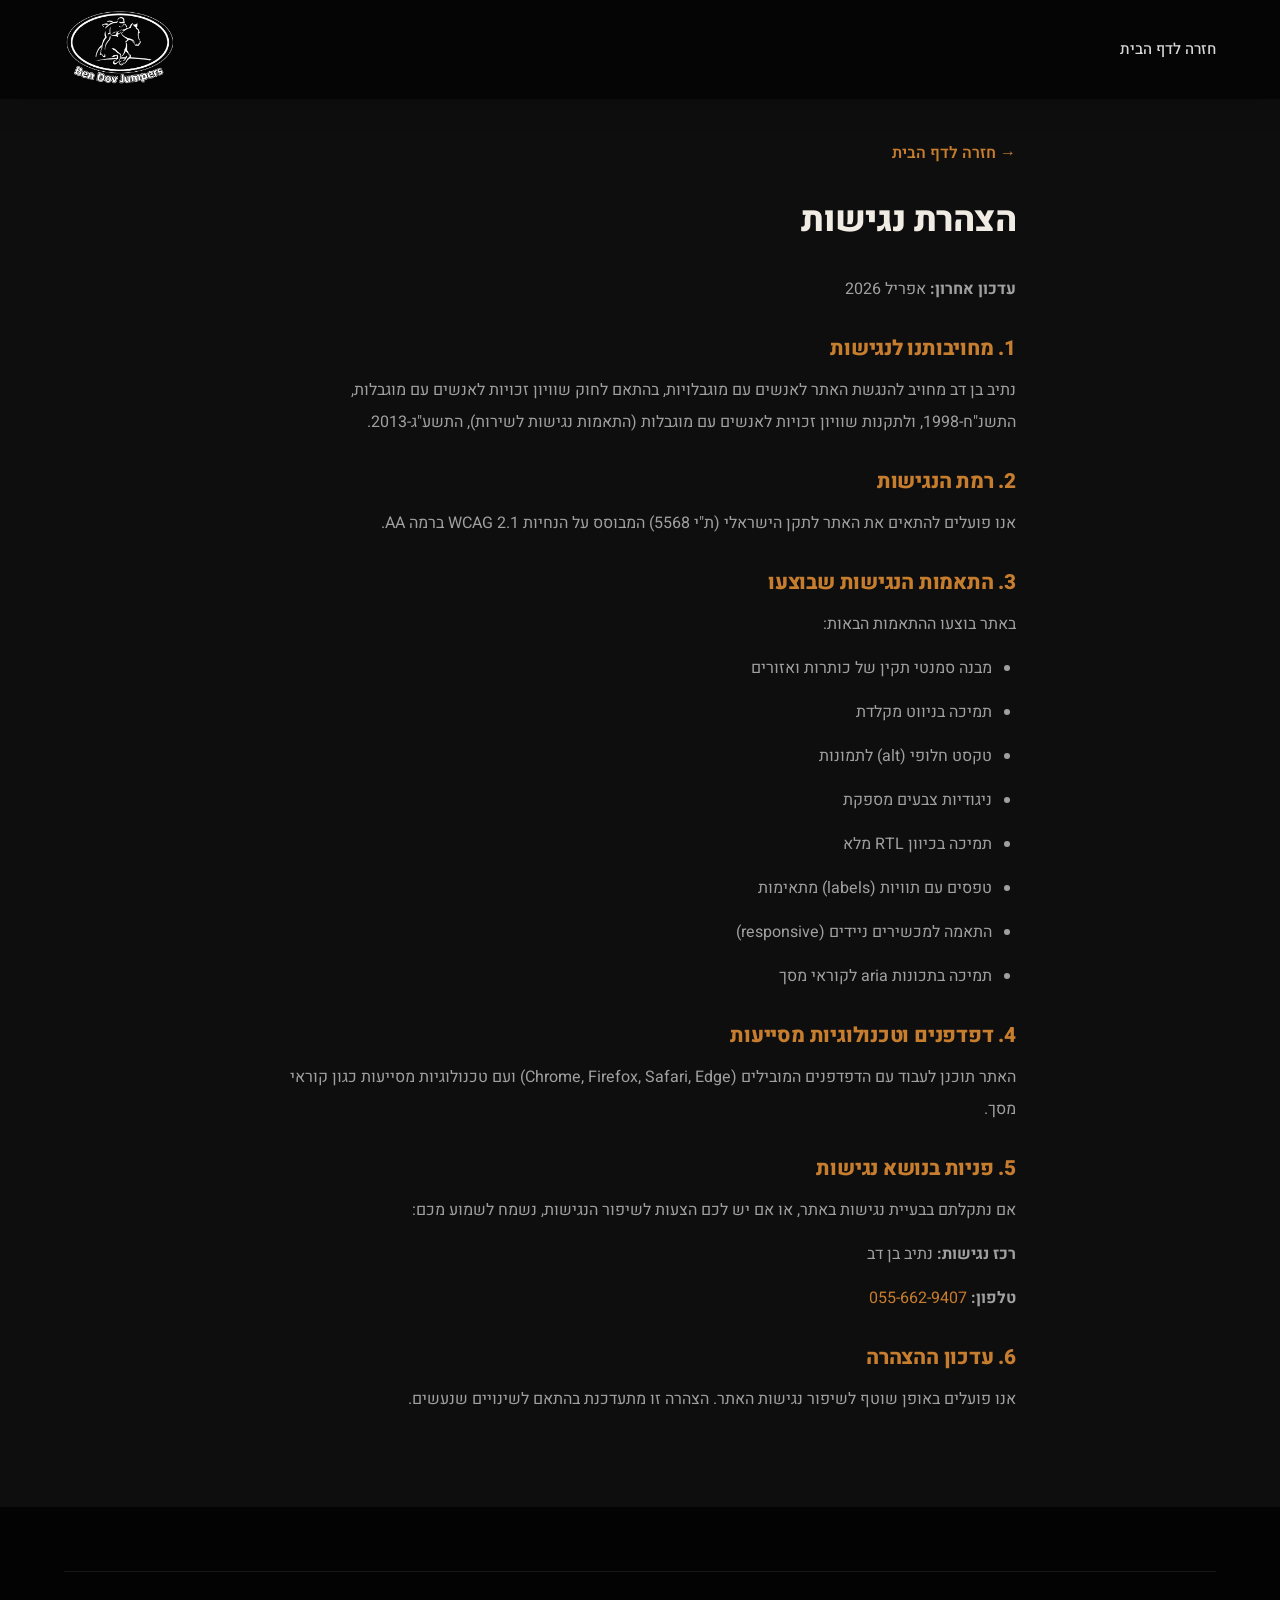
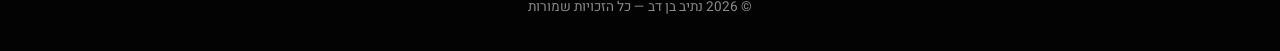
<file: accessibility.html>
<!DOCTYPE html>
<html lang="he" dir="rtl">
<head>
    <meta charset="UTF-8">
    <meta name="viewport" content="width=device-width, initial-scale=1.0">
    <title>הצהרת נגישות | נתיב בן דב</title>
    <link rel="preconnect" href="https://fonts.googleapis.com">
    <link rel="preconnect" href="https://fonts.gstatic.com" crossorigin>
    <link href="https://fonts.googleapis.com/css2?family=Heebo:wght@300;400;500;600;700;800;900&display=swap" rel="stylesheet">
    <link rel="stylesheet" href="styles.css">
    <style>
        .policy-page { padding: 140px 0 80px; background: var(--bg-light); min-height: 100vh; }
        .policy-page h1 { font-size: 2.2rem; margin-bottom: 32px; }
        .policy-page h2 { font-size: 1.3rem; margin: 32px 0 12px; color: var(--luxury-orange); }
        .policy-page p, .policy-page li { color: var(--text-muted); line-height: 2; margin-bottom: 12px; }
        .policy-page ul { padding-right: 24px; margin-bottom: 16px; }
        .policy-page li { list-style: disc; }
        .back-link { display: inline-flex; align-items: center; gap: 8px; color: var(--luxury-orange); font-weight: 600; margin-bottom: 32px; }
        .back-link:hover { opacity: 0.8; }
    </style>
</head>
<body>
    <nav class="navbar scrolled" id="navbar">
        <div class="container nav-container">
            <a href="index.html" class="nav-logo">
                <img src="images/logo.png" alt="נתיב בן דב" class="logo-img">
            </a>
            <ul class="nav-links">
                <li><a href="index.html">חזרה לדף הבית</a></li>
            </ul>
        </div>
    </nav>

    <section class="policy-page">
        <div class="container container-narrow">
            <a href="index.html" class="back-link">→ חזרה לדף הבית</a>
            <h1>הצהרת נגישות</h1>
            <p><strong>עדכון אחרון:</strong> אפריל 2026</p>

            <h2>1. מחויבותנו לנגישות</h2>
            <p>נתיב בן דב מחויב להנגשת האתר לאנשים עם מוגבלויות, בהתאם לחוק שוויון זכויות לאנשים עם מוגבלות, התשנ"ח-1998, ולתקנות שוויון זכויות לאנשים עם מוגבלות (התאמות נגישות לשירות), התשע"ג-2013.</p>

            <h2>2. רמת הנגישות</h2>
            <p>אנו פועלים להתאים את האתר לתקן הישראלי (ת"י 5568) המבוסס על הנחיות WCAG 2.1 ברמה AA.</p>

            <h2>3. התאמות הנגישות שבוצעו</h2>
            <p>באתר בוצעו ההתאמות הבאות:</p>
            <ul>
                <li>מבנה סמנטי תקין של כותרות ואזורים</li>
                <li>תמיכה בניווט מקלדת</li>
                <li>טקסט חלופי (alt) לתמונות</li>
                <li>ניגודיות צבעים מספקת</li>
                <li>תמיכה בכיוון RTL מלא</li>
                <li>טפסים עם תוויות (labels) מתאימות</li>
                <li>התאמה למכשירים ניידים (responsive)</li>
                <li>תמיכה בתכונות aria לקוראי מסך</li>
            </ul>

            <h2>4. דפדפנים וטכנולוגיות מסייעות</h2>
            <p>האתר תוכנן לעבוד עם הדפדפנים המובילים (Chrome, Firefox, Safari, Edge) ועם טכנולוגיות מסייעות כגון קוראי מסך.</p>

            <h2>5. פניות בנושא נגישות</h2>
            <p>אם נתקלתם בבעיית נגישות באתר, או אם יש לכם הצעות לשיפור הנגישות, נשמח לשמוע מכם:</p>
            <p><strong>רכז נגישות:</strong> נתיב בן דב</p>
            <p><strong>טלפון:</strong> <a href="tel:0556629407" style="color: var(--luxury-orange);">055-662-9407</a></p>

            <h2>6. עדכון ההצהרה</h2>
            <p>אנו פועלים באופן שוטף לשיפור נגישות האתר. הצהרה זו מתעדכנת בהתאם לשינויים שנעשים.</p>
        </div>
    </section>

    <footer class="footer">
        <div class="container">
            <div class="footer-bottom">
                <p>&copy; 2026 נתיב בן דב — כל הזכויות שמורות</p>
            </div>
        </div>
    </footer>
</body>
</html>
</file>
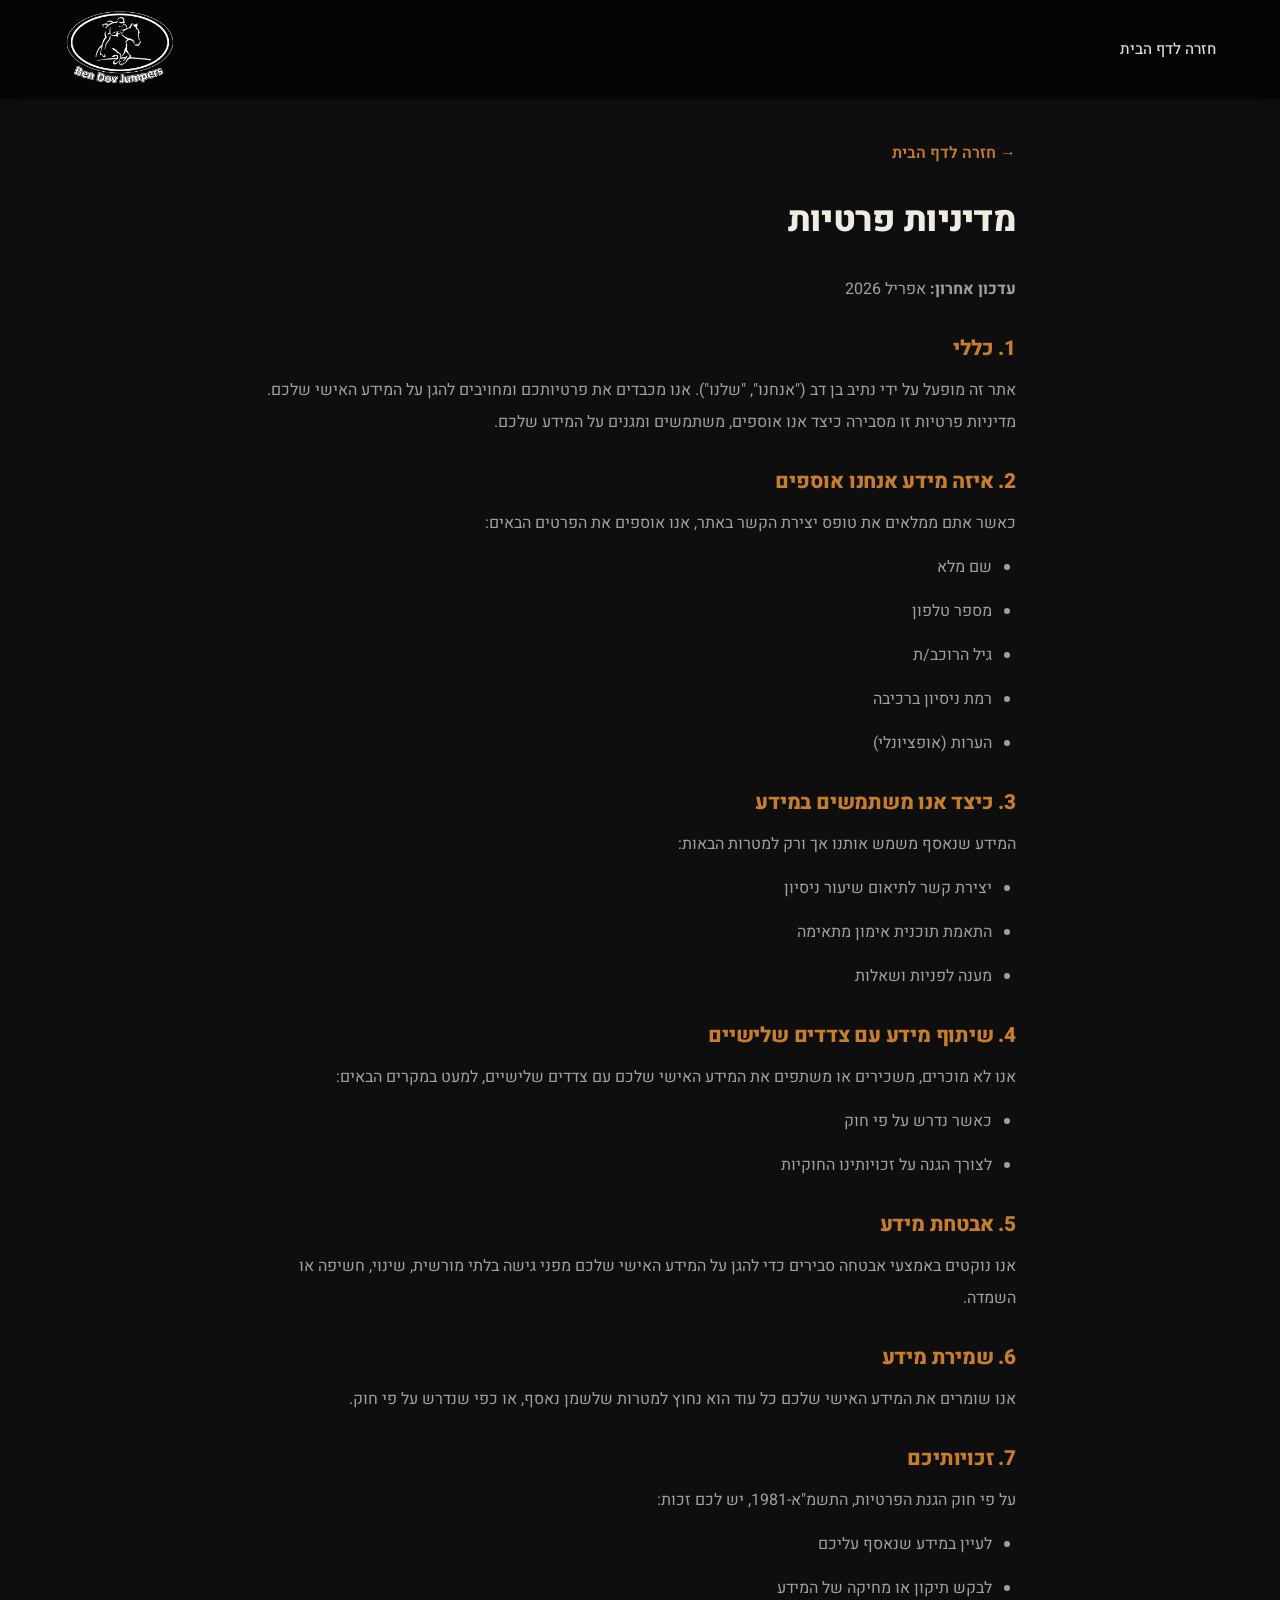
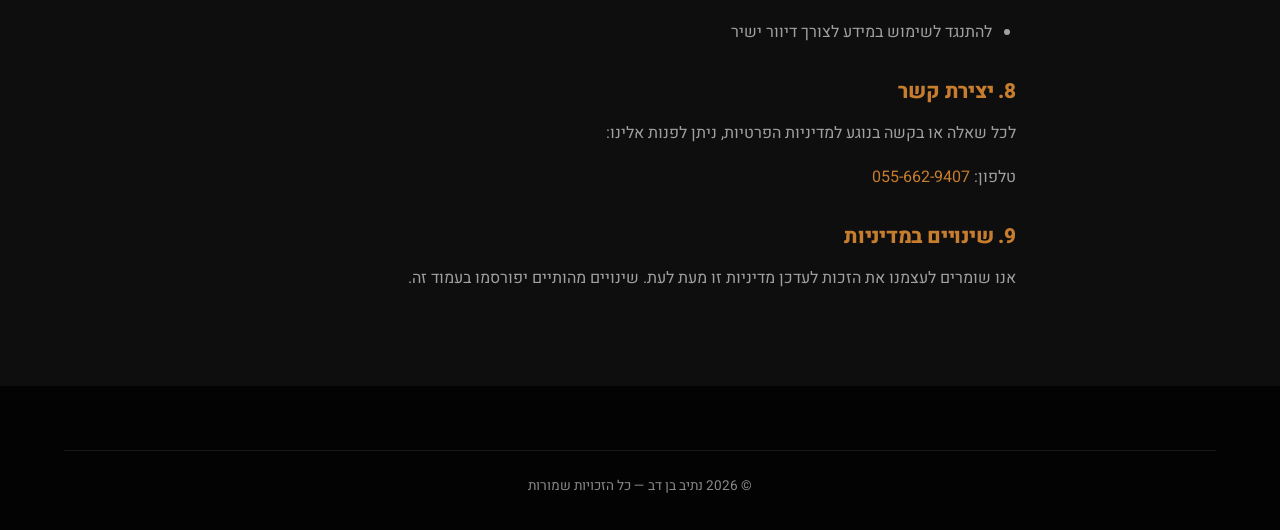
<file: privacy.html>
<!DOCTYPE html>
<html lang="he" dir="rtl">
<head>
    <meta charset="UTF-8">
    <meta name="viewport" content="width=device-width, initial-scale=1.0">
    <title>מדיניות פרטיות | נתיב בן דב</title>
    <link rel="preconnect" href="https://fonts.googleapis.com">
    <link rel="preconnect" href="https://fonts.gstatic.com" crossorigin>
    <link href="https://fonts.googleapis.com/css2?family=Heebo:wght@300;400;500;600;700;800;900&display=swap" rel="stylesheet">
    <link rel="stylesheet" href="styles.css">
    <style>
        .policy-page { padding: 140px 0 80px; background: var(--bg-light); min-height: 100vh; }
        .policy-page h1 { font-size: 2.2rem; margin-bottom: 32px; }
        .policy-page h2 { font-size: 1.3rem; margin: 32px 0 12px; color: var(--luxury-orange); }
        .policy-page p, .policy-page li { color: var(--text-muted); line-height: 2; margin-bottom: 12px; }
        .policy-page ul { padding-right: 24px; margin-bottom: 16px; }
        .policy-page li { list-style: disc; }
        .back-link { display: inline-flex; align-items: center; gap: 8px; color: var(--luxury-orange); font-weight: 600; margin-bottom: 32px; }
        .back-link:hover { opacity: 0.8; }
    </style>
</head>
<body>
    <nav class="navbar scrolled" id="navbar">
        <div class="container nav-container">
            <a href="index.html" class="nav-logo">
                <img src="images/logo.png" alt="נתיב בן דב" class="logo-img">
            </a>
            <ul class="nav-links">
                <li><a href="index.html">חזרה לדף הבית</a></li>
            </ul>
        </div>
    </nav>

    <section class="policy-page">
        <div class="container container-narrow">
            <a href="index.html" class="back-link">→ חזרה לדף הבית</a>
            <h1>מדיניות פרטיות</h1>
            <p><strong>עדכון אחרון:</strong> אפריל 2026</p>

            <h2>1. כללי</h2>
            <p>אתר זה מופעל על ידי נתיב בן דב ("אנחנו", "שלנו"). אנו מכבדים את פרטיותכם ומחויבים להגן על המידע האישי שלכם. מדיניות פרטיות זו מסבירה כיצד אנו אוספים, משתמשים ומגנים על המידע שלכם.</p>

            <h2>2. איזה מידע אנחנו אוספים</h2>
            <p>כאשר אתם ממלאים את טופס יצירת הקשר באתר, אנו אוספים את הפרטים הבאים:</p>
            <ul>
                <li>שם מלא</li>
                <li>מספר טלפון</li>
                <li>גיל הרוכב/ת</li>
                <li>רמת ניסיון ברכיבה</li>
                <li>הערות (אופציונלי)</li>
            </ul>

            <h2>3. כיצד אנו משתמשים במידע</h2>
            <p>המידע שנאסף משמש אותנו אך ורק למטרות הבאות:</p>
            <ul>
                <li>יצירת קשר לתיאום שיעור ניסיון</li>
                <li>התאמת תוכנית אימון מתאימה</li>
                <li>מענה לפניות ושאלות</li>
            </ul>

            <h2>4. שיתוף מידע עם צדדים שלישיים</h2>
            <p>אנו לא מוכרים, משכירים או משתפים את המידע האישי שלכם עם צדדים שלישיים, למעט במקרים הבאים:</p>
            <ul>
                <li>כאשר נדרש על פי חוק</li>
                <li>לצורך הגנה על זכויותינו החוקיות</li>
            </ul>

            <h2>5. אבטחת מידע</h2>
            <p>אנו נוקטים באמצעי אבטחה סבירים כדי להגן על המידע האישי שלכם מפני גישה בלתי מורשית, שינוי, חשיפה או השמדה.</p>

            <h2>6. שמירת מידע</h2>
            <p>אנו שומרים את המידע האישי שלכם כל עוד הוא נחוץ למטרות שלשמן נאסף, או כפי שנדרש על פי חוק.</p>

            <h2>7. זכויותיכם</h2>
            <p>על פי חוק הגנת הפרטיות, התשמ"א-1981, יש לכם זכות:</p>
            <ul>
                <li>לעיין במידע שנאסף עליכם</li>
                <li>לבקש תיקון או מחיקה של המידע</li>
                <li>להתנגד לשימוש במידע לצורך דיוור ישיר</li>
            </ul>

            <h2>8. יצירת קשר</h2>
            <p>לכל שאלה או בקשה בנוגע למדיניות הפרטיות, ניתן לפנות אלינו:</p>
            <p>טלפון: <a href="tel:0556629407" style="color: var(--luxury-orange);">055-662-9407</a></p>

            <h2>9. שינויים במדיניות</h2>
            <p>אנו שומרים לעצמנו את הזכות לעדכן מדיניות זו מעת לעת. שינויים מהותיים יפורסמו בעמוד זה.</p>
        </div>
    </section>

    <footer class="footer">
        <div class="container">
            <div class="footer-bottom">
                <p>&copy; 2026 נתיב בן דב — כל הזכויות שמורות</p>
            </div>
        </div>
    </footer>
</body>
</html>
</file>
<file: styles.css>
/* ===== CSS Variables ===== */
:root {
    --royal-blue: #1a2f5a;
    --royal-blue-light: #2a4a80;
    --royal-blue-dark: #0a1628;
    --luxury-orange: #c77d2e;
    --luxury-orange-light: #d4943f;
    --luxury-orange-glow: rgba(199, 125, 46, 0.15);
    --bg-light: #0e0e0e;
    --bg-warm: #1a1a1a;
    --bg-dark: #060606;
    --bg-accent: #0a1628;
    --text-dark: #f0ece4;
    --text-muted: #a0a0a0;
    --text-light: #f0ece4;
    --text-light-muted: #8a8a8a;
    --border-light: #2a2a2a;
    --shadow-sm: 0 2px 8px rgba(0,0,0,0.06);
    --shadow-md: 0 8px 30px rgba(0,0,0,0.08);
    --shadow-lg: 0 20px 60px rgba(0,0,0,0.12);
    --shadow-card: 0 4px 20px rgba(0,0,0,0.06);
    --radius-sm: 8px;
    --radius-md: 12px;
    --radius-lg: 20px;
    --radius-xl: 28px;
    --transition: 0.3s cubic-bezier(0.4, 0, 0.2, 1);
    --font: 'Heebo', sans-serif;
}

/* ===== Reset & Base ===== */
*, *::before, *::after {
    margin: 0;
    padding: 0;
    box-sizing: border-box;
}

html {
    scroll-behavior: smooth;
    font-size: 16px;
}

body {
    font-family: var(--font);
    color: var(--text-dark);
    background: var(--bg-light);
    line-height: 1.7;
    overflow-x: hidden;
    -webkit-font-smoothing: antialiased;
    direction: rtl;
    text-align: right;
}

img {
    max-width: 100%;
    height: auto;
    display: block;
}

a {
    text-decoration: none;
    color: inherit;
    transition: var(--transition);
}

ul { list-style: none; }

/* ===== Container ===== */
.container {
    max-width: 1200px;
    margin: 0 auto;
    padding: 0 24px;
}

.container-narrow {
    max-width: 800px;
}

/* ===== Typography ===== */
h1, h2, h3, h4 {
    font-weight: 800;
    line-height: 1.2;
}

h1 {
    font-size: clamp(2.5rem, 6vw, 4.5rem);
    letter-spacing: -0.02em;
}

h2 {
    font-size: clamp(2rem, 4vw, 3rem);
    letter-spacing: -0.01em;
}

h3 {
    font-size: clamp(1.2rem, 2vw, 1.5rem);
    font-weight: 700;
}

.text-accent {
    color: var(--luxury-orange);
    text-shadow:
        0 0 20px rgba(199, 125, 46, 0.6),
        0 0 40px rgba(199, 125, 46, 0.3),
        0 0 80px rgba(199, 125, 46, 0.15);
}

/* ===== Buttons ===== */
.btn {
    display: inline-flex;
    align-items: center;
    justify-content: center;
    gap: 8px;
    padding: 14px 32px;
    border-radius: var(--radius-sm);
    font-family: var(--font);
    font-weight: 600;
    font-size: 1rem;
    border: 2px solid transparent;
    cursor: pointer;
    transition: var(--transition);
    white-space: nowrap;
}

.btn-primary {
    background: var(--luxury-orange);
    color: #fff;
    border-color: var(--luxury-orange);
}

.btn-primary:hover {
    background: var(--luxury-orange-light);
    border-color: var(--luxury-orange-light);
    transform: translateY(-2px);
    box-shadow: 0 8px 25px rgba(199, 125, 46, 0.35);
}

.btn-outline {
    background: transparent;
    color: #fff;
    border-color: rgba(255,255,255,0.4);
}

.btn-outline:hover {
    background: rgba(255,255,255,0.1);
    border-color: #fff;
}

.section-light .btn-outline,
.section-light .contact-alternatives .btn-outline {
    color: var(--text-light);
    border-color: rgba(255,255,255,0.3);
}

.section-light .btn-outline:hover {
    background: rgba(255,255,255,0.1);
    border-color: #fff;
    color: #fff;
}

.btn-whatsapp {
    background: #25d366;
    color: #fff;
    border-color: #25d366;
}

.btn-whatsapp:hover {
    background: #1fb855;
    border-color: #1fb855;
    transform: translateY(-2px);
}

.btn-lg {
    padding: 18px 40px;
    font-size: 1.1rem;
    border-radius: var(--radius-md);
}

.btn-full { width: 100%; }

.btn-icon svg {
    width: 20px;
    height: 20px;
}

/* ===== Navigation ===== */
.navbar {
    position: fixed;
    top: 0;
    left: 0;
    right: 0;
    z-index: 1000;
    padding: 16px 0;
    transition: var(--transition);
}

.navbar.scrolled {
    background: rgba(6, 6, 6, 0.95);
    backdrop-filter: blur(20px);
    -webkit-backdrop-filter: blur(20px);
    padding: 10px 0;
    box-shadow: 0 4px 30px rgba(0,0,0,0.15);
}

.nav-container {
    display: flex;
    align-items: center;
    justify-content: space-between;
    flex-direction: row-reverse;
}

.nav-logo {
    display: flex;
    align-items: center;
}

.logo-img {
    height: 79px;
    width: auto;
    filter: invert(1) brightness(2);
}

.logo-text {
    font-size: 1.4rem;
    font-weight: 800;
    color: #fff;
}

.nav-links {
    display: flex;
    align-items: center;
    gap: 32px;
}

.nav-links a {
    color: rgba(255,255,255,0.85);
    font-weight: 500;
    font-size: 0.95rem;
    position: relative;
}

.nav-links a:hover {
    color: #fff;
}

.nav-links a::after {
    content: '';
    position: absolute;
    bottom: -4px;
    right: 0;
    width: 0;
    height: 2px;
    background: var(--luxury-orange);
    transition: var(--transition);
}

.nav-links a:hover::after {
    width: 100%;
}

.nav-cta {
    background: var(--luxury-orange) !important;
    color: #fff !important;
    padding: 10px 24px;
    border-radius: var(--radius-sm);
}

.nav-cta::after { display: none !important; }

.nav-cta:hover {
    background: var(--luxury-orange-light) !important;
    transform: translateY(-1px);
}

.nav-toggle {
    display: none;
    flex-direction: column;
    gap: 5px;
    background: none;
    border: none;
    cursor: pointer;
    padding: 4px;
}

.nav-toggle span {
    display: block;
    width: 24px;
    height: 2px;
    background: #fff;
    border-radius: 2px;
    transition: var(--transition);
}

/* Mobile Menu */
.mobile-menu {
    display: none;
    position: fixed;
    top: 0;
    left: 0;
    right: 0;
    bottom: 0;
    background: var(--bg-dark);
    z-index: 999;
    align-items: center;
    justify-content: center;
    opacity: 0;
    visibility: hidden;
    transition: var(--transition);
}

.mobile-menu.active {
    opacity: 1;
    visibility: visible;
}

.mobile-links {
    text-align: center;
    display: flex;
    flex-direction: column;
    gap: 24px;
}

.mobile-links a {
    color: var(--text-light);
    font-size: 1.5rem;
    font-weight: 600;
}

.mobile-cta {
    background: var(--luxury-orange);
    padding: 14px 36px;
    border-radius: var(--radius-sm);
    display: inline-block;
    margin-top: 16px;
}

/* ===== Hero ===== */
.hero {
    position: relative;
    min-height: 100vh;
    display: flex;
    align-items: center;
    justify-content: center;
    overflow: hidden;
}

.hero-bg {
    position: absolute;
    inset: 0;
    z-index: 0;
}

.hero-bg-img {
    width: 100%;
    height: 100%;
    object-fit: cover;
    object-position: center center;
    position: relative;
    z-index: 1;
}

/* Fallback gradient when no image */
.hero-bg::before {
    content: '';
    position: absolute;
    inset: 0;
    background: linear-gradient(135deg, var(--royal-blue-dark) 0%, var(--royal-blue) 40%, var(--bg-accent) 100%);
    z-index: 0;
}

.hero-overlay {
    position: absolute;
    inset: 0;
    background: linear-gradient(
        to bottom,
        rgba(0, 0, 0, 0.3) 0%,
        rgba(0, 0, 0, 0.05) 40%,
        rgba(0, 0, 0, 0.5) 100%
    );
    z-index: 2;
}

.hero-content {
    position: relative;
    z-index: 2;
    text-align: center;
    color: #fff;
    padding: 120px 0 80px;
}

.hero-badge {
    display: inline-block;
    padding: 8px 20px;
    background: rgba(199, 125, 46, 0.2);
    border: 1px solid rgba(199, 125, 46, 0.4);
    border-radius: 50px;
    font-size: 0.9rem;
    font-weight: 500;
    color: var(--luxury-orange-light);
    margin-bottom: 24px;
    backdrop-filter: blur(10px);
}

.hero h1 {
    margin-bottom: 20px;
    text-shadow: 0 4px 30px rgba(0,0,0,0.3);
}

.hero-subtitle {
    font-size: clamp(1.1rem, 2vw, 1.35rem);
    color: rgba(255,255,255,0.85);
    max-width: 600px;
    margin: 0 auto 40px;
    font-weight: 300;
    line-height: 1.8;
}

.hero-actions {
    display: flex;
    gap: 16px;
    justify-content: center;
    flex-wrap: wrap;
    margin-bottom: 60px;
}

.hero-stats {
    display: flex;
    align-items: center;
    justify-content: center;
    gap: 40px;
    padding-top: 40px;
    border-top: 1px solid rgba(255,255,255,0.15);
}

.stat {
    text-align: center;
}

.stat-number {
    display: block;
    font-size: 2.5rem;
    font-weight: 800;
    color: var(--luxury-orange);
    line-height: 1;
}

.stat-label {
    font-size: 0.85rem;
    color: rgba(255,255,255,0.6);
    font-weight: 400;
    margin-top: 4px;
    display: block;
}

.stat-divider {
    width: 1px;
    height: 40px;
    background: rgba(255,255,255,0.2);
}

/* Hero Scroll Indicator */
.hero-scroll {
    position: absolute;
    bottom: 30px;
    left: 50%;
    transform: translateX(-50%);
    z-index: 2;
}

.hero-scroll a {
    display: block;
    width: 30px;
    height: 50px;
    border: 2px solid rgba(255,255,255,0.3);
    border-radius: 15px;
    position: relative;
}

.hero-scroll span {
    display: block;
    width: 4px;
    height: 10px;
    background: rgba(255,255,255,0.6);
    border-radius: 2px;
    position: absolute;
    top: 8px;
    left: 50%;
    transform: translateX(-50%);
    animation: scrollDown 1.5s ease-in-out infinite;
}

@keyframes scrollDown {
    0% { opacity: 1; top: 8px; }
    100% { opacity: 0; top: 28px; }
}

/* ===== Sections ===== */
.section {
    padding: 100px 0;
}

.section-light {
    background: var(--bg-light);
}

.section-dark {
    background: var(--bg-dark);
    color: var(--text-light);
}

.section-accent {
    background: linear-gradient(135deg, var(--royal-blue) 0%, var(--bg-accent) 100%);
    color: var(--text-light);
}

.section-header {
    text-align: center;
    margin-bottom: 64px;
}

.section-tag {
    display: inline-block;
    padding: 6px 16px;
    background: var(--luxury-orange-glow);
    color: var(--luxury-orange);
    border-radius: 50px;
    font-size: 0.85rem;
    font-weight: 600;
    margin-bottom: 16px;
    letter-spacing: 0.02em;
}

.tag-light {
    background: rgba(199, 125, 46, 0.15);
    color: var(--luxury-orange-light);
}

.section-header h2 {
    margin-bottom: 16px;
}

.section-desc {
    font-size: 1.1rem;
    color: var(--text-muted);
    max-width: 600px;
    margin: 0 auto;
    line-height: 1.8;
}

.section-dark .section-desc {
    color: var(--text-light-muted);
}

/* ===== Problem Section ===== */
.problem-grid {
    display: grid;
    grid-template-columns: repeat(2, 1fr);
    gap: 20px;
    margin-bottom: 60px;
}

.problem-card {
    background: #1a1a1a;
    border-radius: var(--radius-md);
    padding: 32px;
    display: flex;
    align-items: flex-start;
    gap: 16px;
    box-shadow: var(--shadow-sm);
    border: 1px solid var(--border-light);
    transition: var(--transition);
}

.problem-card:hover {
    transform: translateY(-4px);
    box-shadow: var(--shadow-md);
}

.problem-icon {
    flex-shrink: 0;
    width: 40px;
    height: 40px;
    background: rgba(199, 125, 46, 0.15);
    border-radius: 10px;
    display: flex;
    align-items: center;
    justify-content: center;
}

.problem-icon svg {
    width: 20px;
    height: 20px;
    color: var(--luxury-orange);
    transform: rotate(45deg);
}

.problem-card p {
    font-size: 1.05rem;
    color: var(--text-dark);
    font-weight: 500;
    line-height: 1.6;
}

.problem-bridge {
    text-align: center;
    padding: 48px;
    background: linear-gradient(135deg, var(--royal-blue-dark) 0%, var(--royal-blue) 100%);
    border-radius: var(--radius-lg);
    color: #fff;
}

.bridge-text {
    font-size: 1.25rem;
    line-height: 2;
    margin-bottom: 32px;
    font-weight: 300;
}

.bridge-text strong {
    color: var(--luxury-orange-light);
    font-weight: 700;
}

/* ===== Method Cards ===== */
.method-cards {
    display: grid;
    grid-template-columns: repeat(3, 1fr);
    gap: 24px;
}

.method-card {
    background: rgba(255,255,255,0.05);
    border: 1px solid rgba(255,255,255,0.1);
    border-radius: var(--radius-lg);
    padding: 40px 32px;
    text-align: center;
    transition: var(--transition);
    position: relative;
}

.method-card:hover {
    transform: translateY(-6px);
    background: rgba(255,255,255,0.08);
    border-color: rgba(199, 125, 46, 0.3);
}

.method-card.featured {
    background: rgba(199, 125, 46, 0.1);
    border-color: rgba(199, 125, 46, 0.3);
    transform: scale(1.05);
}

.method-card.featured:hover {
    transform: scale(1.05) translateY(-6px);
}

.method-card-badge {
    position: absolute;
    top: -12px;
    left: 50%;
    transform: translateX(-50%);
    background: var(--luxury-orange);
    color: #fff;
    padding: 4px 20px;
    border-radius: 50px;
    font-size: 0.8rem;
    font-weight: 600;
    white-space: nowrap;
}

.method-card-icon {
    width: 64px;
    height: 64px;
    margin: 0 auto 24px;
    color: var(--luxury-orange);
}

.method-card-icon svg {
    width: 100%;
    height: 100%;
}

.method-card h3 {
    margin-bottom: 16px;
    color: #fff;
}

.method-card p {
    color: var(--text-light-muted);
    line-height: 1.8;
    font-size: 0.95rem;
}

/* ===== About Section ===== */
.about-layout {
    display: grid;
    grid-template-columns: 1fr 1.2fr;
    gap: 80px;
    align-items: center;
}

.about-image {
    position: relative;
    border-radius: var(--radius-lg);
    overflow: hidden;
    aspect-ratio: 3/4;
    background: var(--bg-warm);
}

.about-image img {
    width: 100%;
    height: 100%;
    object-fit: cover;
}

.about-image.placeholder {
    background: linear-gradient(135deg, #1a1a1a 0%, #252525 100%);
    display: flex;
    align-items: center;
    justify-content: center;
}

.about-image.placeholder::after {
    content: 'תמונה של נתיב';
    color: var(--text-muted);
    font-size: 1.1rem;
}

.about-image-accent {
    position: absolute;
    bottom: -20px;
    right: -20px;
    width: 120px;
    height: 120px;
    background: var(--luxury-orange);
    border-radius: var(--radius-md);
    opacity: 0.15;
    z-index: -1;
}

.about-content .section-tag {
    display: inline-block;
}

.about-content h2 {
    margin: 12px 0 24px;
}

.about-lead {
    font-size: 1.15rem;
    font-weight: 500;
    color: var(--luxury-orange-light);
    margin-bottom: 16px;
    line-height: 1.8;
}

.about-content p {
    color: var(--text-muted);
    margin-bottom: 16px;
    line-height: 1.8;
}

.about-highlights {
    margin-top: 32px;
    display: flex;
    flex-direction: column;
    gap: 16px;
}

.highlight {
    display: flex;
    align-items: center;
    gap: 12px;
}

.highlight svg {
    width: 22px;
    height: 22px;
    color: var(--luxury-orange);
    flex-shrink: 0;
}

.highlight span {
    font-weight: 500;
    color: var(--text-dark);
}

/* ===== Steps Section ===== */
.steps {
    display: flex;
    align-items: flex-start;
    justify-content: center;
    gap: 0;
    margin-bottom: 48px;
}

.step {
    flex: 1;
    text-align: center;
    padding: 0 32px;
    max-width: 340px;
}

.step-number {
    font-size: 3.5rem;
    font-weight: 900;
    color: var(--luxury-orange);
    opacity: 0.3;
    line-height: 1;
    margin-bottom: 20px;
}

.step-content h3 {
    color: #fff;
    margin-bottom: 12px;
}

.step-content p {
    color: var(--text-light-muted);
    line-height: 1.8;
    font-size: 0.95rem;
}

.step-connector {
    width: 60px;
    height: 2px;
    background: rgba(255,255,255,0.15);
    margin-top: 40px;
    flex-shrink: 0;
}

.steps-cta {
    text-align: center;
}

/* ===== Achievements ===== */
.achievements-grid {
    display: grid;
    grid-template-columns: repeat(3, 1fr);
    gap: 20px;
}

.achievement-card {
    background: #1a1a1a;
    border-radius: var(--radius-md);
    padding: 32px;
    text-align: center;
    box-shadow: var(--shadow-sm);
    border: 1px solid var(--border-light);
    transition: var(--transition);
    position: relative;
    overflow: hidden;
}

.achievement-card:hover {
    transform: translateY(-4px);
    box-shadow: var(--shadow-md);
}

.achievement-card.gold {
    border-color: #d4a843;
    background: linear-gradient(135deg, #1f1a0f 0%, #2a2010 100%);
}

.achievement-card.gold .achievement-medal {
    color: #d4a843;
}

.achievement-card.silver .achievement-medal {
    color: #8a8a8a;
}

.achievement-year {
    display: inline-block;
    padding: 4px 14px;
    background: var(--royal-blue);
    color: #fff;
    border-radius: 50px;
    font-size: 0.8rem;
    font-weight: 600;
    margin-bottom: 16px;
}

.achievement-medal {
    width: 48px;
    height: 48px;
    margin: 0 auto 16px;
    color: var(--luxury-orange);
}

.achievement-medal svg {
    width: 100%;
    height: 100%;
}

.achievement-card h3 {
    font-size: 1.1rem;
    margin-bottom: 8px;
    color: var(--text-dark);
}

.achievement-card p {
    font-size: 0.9rem;
    color: var(--text-muted);
    line-height: 1.6;
}

/* ===== Gallery ===== */
.gallery-grid {
    display: grid;
    grid-template-columns: repeat(4, 1fr);
    gap: 12px;
}

.gallery-item {
    border-radius: var(--radius-md);
    overflow: hidden;
    aspect-ratio: 1;
    background: var(--bg-accent);
    cursor: pointer;
    transition: var(--transition);
}

.gallery-item.gallery-wide {
    grid-column: span 2;
    aspect-ratio: 2/1;
}

.gallery-item img {
    width: 100%;
    height: 100%;
    object-fit: cover;
    transition: transform 0.5s ease;
}

.gallery-item:hover img {
    transform: scale(1.08);
}

.gallery-item.placeholder {
    background: linear-gradient(135deg, var(--bg-accent) 0%, #1a3050 100%);
    display: flex;
    align-items: center;
    justify-content: center;
}

.gallery-item.placeholder::after {
    content: 'תמונה';
    color: rgba(255,255,255,0.3);
    font-size: 0.9rem;
}

/* ===== Testimonials ===== */
.testimonials-grid {
    display: grid;
    grid-template-columns: repeat(3, 1fr);
    gap: 24px;
}

.testimonial-card {
    background: #1a1a1a;
    border-radius: var(--radius-lg);
    padding: 36px;
    box-shadow: var(--shadow-card);
    border: 1px solid var(--border-light);
    transition: var(--transition);
}

.testimonial-card:hover {
    transform: translateY(-4px);
    box-shadow: var(--shadow-md);
}

.testimonial-stars {
    display: flex;
    gap: 4px;
    margin-bottom: 20px;
}

.testimonial-stars svg {
    width: 18px;
    height: 18px;
    color: var(--luxury-orange);
}

.testimonial-text {
    font-size: 1rem;
    line-height: 1.8;
    color: var(--text-dark);
    margin-bottom: 24px;
    font-style: italic;
}

.testimonial-author {
    display: flex;
    align-items: center;
    gap: 12px;
}

.author-avatar {
    width: 48px;
    height: 48px;
    border-radius: 50%;
    background: #252525;
    flex-shrink: 0;
}

.testimonial-author strong {
    display: block;
    font-size: 0.95rem;
}

.testimonial-author span {
    font-size: 0.85rem;
    color: var(--text-muted);
}

/* ===== FAQ ===== */
.faq-list {
    display: flex;
    flex-direction: column;
    gap: 12px;
}

.faq-item {
    background: #1a1a1a;
    border-radius: var(--radius-md);
    border: 1px solid var(--border-light);
    overflow: hidden;
    transition: var(--transition);
}

.faq-item:hover {
    border-color: var(--luxury-orange);
}

.faq-question {
    width: 100%;
    padding: 24px 28px;
    display: flex;
    align-items: center;
    justify-content: space-between;
    background: none;
    border: none;
    cursor: pointer;
    font-family: var(--font);
    font-size: 1.05rem;
    font-weight: 600;
    color: var(--text-dark);
    text-align: right;
    gap: 16px;
}

.faq-icon {
    width: 24px;
    height: 24px;
    flex-shrink: 0;
    color: var(--luxury-orange);
    transition: transform var(--transition);
}

.faq-item.active .faq-icon {
    transform: rotate(180deg);
}

.faq-answer {
    max-height: 0;
    overflow: hidden;
    transition: max-height 0.4s ease, padding 0.4s ease;
}

.faq-item.active .faq-answer {
    max-height: 300px;
}

.faq-answer p {
    padding: 0 28px 24px;
    color: var(--text-muted);
    line-height: 1.8;
}

/* ===== Contact Form ===== */
.contact-form {
    background: rgba(255,255,255,0.05);
    border: 1px solid rgba(255,255,255,0.1);
    border-radius: var(--radius-lg);
    padding: 48px;
    margin-bottom: 32px;
}

.form-row {
    display: grid;
    grid-template-columns: 1fr 1fr;
    gap: 20px;
    margin-bottom: 20px;
}

.form-group {
    margin-bottom: 0;
}

.form-group:last-child {
    margin-bottom: 0;
}

.form-group label {
    display: block;
    font-weight: 600;
    margin-bottom: 8px;
    font-size: 0.9rem;
    color: var(--text-light);
}

.form-group input,
.form-group select,
.form-group textarea {
    width: 100%;
    padding: 14px 18px;
    border: 1px solid rgba(255,255,255,0.15);
    border-radius: var(--radius-sm);
    background: rgba(255,255,255,0.08);
    color: var(--text-light);
    font-family: var(--font);
    font-size: 1rem;
    transition: var(--transition);
}

.form-group input::placeholder,
.form-group textarea::placeholder {
    color: rgba(255,255,255,0.35);
}

.form-group input:focus,
.form-group select:focus,
.form-group textarea:focus {
    outline: none;
    border-color: var(--luxury-orange);
    background: rgba(255,255,255,0.12);
    box-shadow: 0 0 0 3px rgba(199, 125, 46, 0.15);
}

.form-group select {
    appearance: none;
    cursor: pointer;
    background-image: url("data:image/svg+xml,%3Csvg xmlns='http://www.w3.org/2000/svg' width='12' height='12' fill='%23b0a89a' viewBox='0 0 16 16'%3E%3Cpath d='M8 11L3 6h10z'/%3E%3C/svg%3E");
    background-repeat: no-repeat;
    background-position: left 16px center;
    padding-left: 36px;
}

.form-group select option {
    background: var(--bg-dark);
    color: var(--text-light);
}

.form-group textarea {
    resize: vertical;
    min-height: 100px;
}

.form-group + .btn {
    margin-top: 24px;
}

.contact-form .form-group {
    margin-bottom: 20px;
}

.contact-form .form-group:last-of-type {
    margin-bottom: 24px;
}

.form-note {
    text-align: center;
    font-size: 0.85rem;
    color: var(--text-light-muted);
    margin-top: 16px;
}

.contact-alternatives {
    text-align: center;
}

.alt-label {
    display: block;
    color: var(--text-light-muted);
    margin-bottom: 16px;
    font-size: 0.95rem;
}

.contact-buttons {
    display: flex;
    gap: 16px;
    justify-content: center;
    flex-wrap: wrap;
}

.contact-buttons .btn-outline {
    color: var(--text-light);
    border-color: rgba(255,255,255,0.3);
}

.contact-buttons .btn-outline:hover {
    background: rgba(255,255,255,0.1);
    border-color: #fff;
}

/* ===== Footer ===== */
.footer {
    background: #030303;
    color: var(--text-light-muted);
    padding: 64px 0 32px;
}

.footer-content {
    display: grid;
    grid-template-columns: 1.5fr 1fr 1fr;
    gap: 48px;
    margin-bottom: 48px;
}

.footer-logo {
    height: 36px;
    width: auto;
    margin-bottom: 16px;
    filter: invert(1) brightness(2);
}

.footer-brand h3 {
    color: #fff;
    font-size: 1.3rem;
    margin-bottom: 16px;
}

.footer-brand p {
    line-height: 1.8;
    font-size: 0.9rem;
}

.footer-links h4,
.footer-social h4 {
    color: #fff;
    font-size: 1rem;
    margin-bottom: 20px;
}

.footer-links ul {
    display: flex;
    flex-direction: column;
    gap: 12px;
}

.footer-links a {
    color: var(--text-light-muted);
    font-size: 0.9rem;
}

.footer-links a:hover {
    color: var(--luxury-orange);
}

.social-links {
    display: flex;
    flex-direction: column;
    gap: 12px;
}

.social-links a {
    display: flex;
    align-items: center;
    gap: 10px;
    color: var(--text-light-muted);
    font-size: 0.9rem;
}

.social-links a:hover {
    color: var(--luxury-orange);
}

.social-links svg {
    width: 22px;
    height: 22px;
}

.footer-bottom {
    border-top: 1px solid rgba(255,255,255,0.08);
    padding-top: 24px;
    text-align: center;
    font-size: 0.85rem;
}

/* ===== WhatsApp Float ===== */
.whatsapp-float {
    position: fixed;
    bottom: 28px;
    left: 28px;
    width: 60px;
    height: 60px;
    background: #25d366;
    border-radius: 50%;
    display: flex;
    align-items: center;
    justify-content: center;
    box-shadow: 0 6px 20px rgba(37, 211, 102, 0.4);
    z-index: 900;
    transition: var(--transition);
}

.whatsapp-float:hover {
    transform: scale(1.1);
    box-shadow: 0 8px 30px rgba(37, 211, 102, 0.5);
}

.whatsapp-float svg {
    width: 32px;
    height: 32px;
    color: #fff;
}

/* ===== Modal ===== */
.modal {
    position: fixed;
    inset: 0;
    background: rgba(0,0,0,0.6);
    z-index: 2000;
    display: flex;
    align-items: center;
    justify-content: center;
    opacity: 0;
    visibility: hidden;
    transition: var(--transition);
    backdrop-filter: blur(8px);
}

.modal.active {
    opacity: 1;
    visibility: visible;
}

.modal-content {
    background: #1a1a1a;
    border-radius: var(--radius-lg);
    padding: 48px;
    text-align: center;
    max-width: 420px;
    width: 90%;
    transform: scale(0.9);
    transition: transform 0.3s ease;
}

.modal.active .modal-content {
    transform: scale(1);
}

.modal-icon {
    width: 80px;
    height: 80px;
    margin: 0 auto 24px;
    color: #25d366;
}

.modal-icon svg {
    width: 100%;
    height: 100%;
}

.modal-content h3 {
    margin-bottom: 12px;
    font-size: 1.5rem;
    color: #fff;
}

.modal-content p {
    color: var(--text-light-muted);
    margin-bottom: 28px;
}

/* ===== Cookie Banner ===== */
.cookie-banner {
    position: fixed;
    bottom: 0;
    left: 0;
    right: 0;
    z-index: 1500;
    background: rgba(10, 10, 10, 0.97);
    backdrop-filter: blur(20px);
    -webkit-backdrop-filter: blur(20px);
    border-top: 1px solid var(--border-light);
    padding: 20px 0;
    transform: translateY(100%);
    transition: transform 0.4s ease;
}

.cookie-banner.visible {
    transform: translateY(0);
}

.cookie-content {
    max-width: 1200px;
    margin: 0 auto;
    padding: 0 24px;
    display: flex;
    align-items: center;
    justify-content: space-between;
    gap: 24px;
}

.cookie-content p {
    font-size: 0.9rem;
    color: var(--text-light-muted);
    margin: 0;
    line-height: 1.6;
}

.cookie-content a {
    color: var(--luxury-orange);
    text-decoration: underline;
}

.cookie-actions {
    display: flex;
    gap: 12px;
    flex-shrink: 0;
}

.btn-sm {
    padding: 10px 24px;
    font-size: 0.85rem;
}

.btn-cookie-dismiss {
    background: transparent;
    color: var(--text-light-muted);
    border-color: rgba(255,255,255,0.2);
}

.btn-cookie-dismiss:hover {
    border-color: rgba(255,255,255,0.4);
    color: #fff;
}

@media (max-width: 768px) {
    .cookie-content {
        flex-direction: column;
        text-align: center;
    }
}

/* ===== Animations ===== */
.fade-up {
    opacity: 0;
    transform: translateY(30px);
    transition: opacity 0.6s ease, transform 0.6s ease;
}

.fade-up.visible {
    opacity: 1;
    transform: translateY(0);
}

/* ===== Responsive ===== */
@media (max-width: 1024px) {
    .method-cards {
        grid-template-columns: 1fr;
        max-width: 500px;
        margin: 0 auto;
    }

    .method-card.featured {
        transform: none;
    }

    .method-card.featured:hover {
        transform: translateY(-6px);
    }

    .about-layout {
        grid-template-columns: 1fr;
        gap: 48px;
    }

    .about-image {
        max-width: 400px;
        margin: 0 auto;
    }

    .achievements-grid {
        grid-template-columns: repeat(2, 1fr);
    }

    .testimonials-grid {
        grid-template-columns: 1fr;
        max-width: 500px;
        margin: 0 auto;
    }

    .footer-content {
        grid-template-columns: 1fr 1fr;
    }
}

@media (max-width: 768px) {
    .section {
        padding: 60px 0;
    }

    /* Navbar — smaller on mobile */
    .navbar {
        padding: 8px 0;
    }

    .navbar.scrolled {
        padding: 6px 0;
    }

    .logo-img {
        height: 50px;
    }

    .nav-links {
        display: none;
    }

    .nav-toggle {
        display: flex;
    }

    .mobile-menu {
        display: flex;
    }

    /* Hero — compact on mobile */
    .hero {
        min-height: 90vh;
    }

    .hero-content {
        padding: 80px 0 40px;
    }

    .hero-bg-img {
        object-position: 60% 55%;
    }

    .hero-badge {
        font-size: 0.8rem;
        padding: 6px 16px;
        margin-bottom: 16px;
    }

    .hero h1 {
        font-size: 1.9rem;
        margin-bottom: 14px;
    }

    .hero-subtitle {
        font-size: 1rem;
        margin-bottom: 28px;
    }

    .hero-actions {
        flex-direction: column;
        align-items: center;
        margin-bottom: 36px;
    }

    .hero-actions .btn {
        width: 100%;
        max-width: 300px;
        font-size: 0.95rem;
        padding: 14px 24px;
    }

    .hero-stats {
        gap: 20px;
        padding-top: 28px;
    }

    .stat-number {
        font-size: 1.8rem;
    }

    .stat-label {
        font-size: 0.75rem;
    }

    .stat-divider {
        height: 30px;
    }

    .hero-scroll {
        display: none;
    }

    /* Problem section */
    .problem-grid {
        grid-template-columns: 1fr;
    }

    .problem-card[style*="span 2"] {
        grid-column: span 1 !important;
    }

    .problem-card {
        padding: 24px;
    }

    .problem-bridge {
        padding: 32px 24px;
    }

    /* Steps */
    .steps {
        flex-direction: column;
        align-items: center;
        gap: 32px;
    }

    .step-connector {
        width: 2px;
        height: 32px;
        margin: 0;
    }

    .step {
        padding: 0 16px;
    }

    .step-number {
        font-size: 2.5rem;
        margin-bottom: 12px;
    }

    /* Achievements */
    .achievements-grid {
        grid-template-columns: 1fr;
    }

    .achievement-card {
        padding: 24px;
    }

    /* Gallery */
    .gallery-grid {
        grid-template-columns: repeat(2, 1fr);
        gap: 8px;
    }

    .gallery-item.gallery-wide {
        grid-column: span 2;
    }

    /* FAQ */
    .faq-question {
        padding: 18px 20px;
        font-size: 0.95rem;
    }

    .faq-answer p {
        padding: 0 20px 20px;
        font-size: 0.9rem;
    }

    /* Form */
    .form-row {
        grid-template-columns: 1fr;
    }

    .contact-form {
        padding: 28px 20px;
    }

    /* Footer */
    .footer-content {
        grid-template-columns: 1fr;
        gap: 32px;
    }

    .footer-bottom p {
        font-size: 0.75rem;
        line-height: 2;
    }

    .bridge-text {
        font-size: 1.05rem;
    }

    .bridge-text br {
        display: none;
    }

    /* Section headers */
    .section-header {
        margin-bottom: 40px;
    }

    .section-desc {
        font-size: 0.95rem;
    }

    /* About */
    .about-image {
        aspect-ratio: 4/3;
    }

    /* WhatsApp float — above cookie banner */
    .whatsapp-float {
        bottom: 80px;
    }
}

@media (max-width: 480px) {
    .container {
        padding: 0 16px;
    }

    .hero h1 {
        font-size: 1.6rem;
    }

    .hero-subtitle {
        font-size: 0.9rem;
    }

    .hero-stats {
        gap: 14px;
    }

    .stat-number {
        font-size: 1.5rem;
    }

    .gallery-grid {
        grid-template-columns: 1fr 1fr;
        gap: 6px;
    }

    .gallery-item.gallery-wide {
        grid-column: span 1;
        aspect-ratio: 1;
    }

    .whatsapp-float {
        bottom: 80px;
        left: 16px;
        width: 50px;
        height: 50px;
    }

    .whatsapp-float svg {
        width: 26px;
        height: 26px;
    }

    .contact-buttons {
        flex-direction: column;
        align-items: center;
    }

    .contact-buttons .btn {
        width: 100%;
        max-width: 280px;
    }

    .method-card {
        padding: 28px 20px;
    }

    .about-highlights .highlight span {
        font-size: 0.9rem;
    }

    .testimonial-card {
        padding: 24px;
    }
}
</file>
